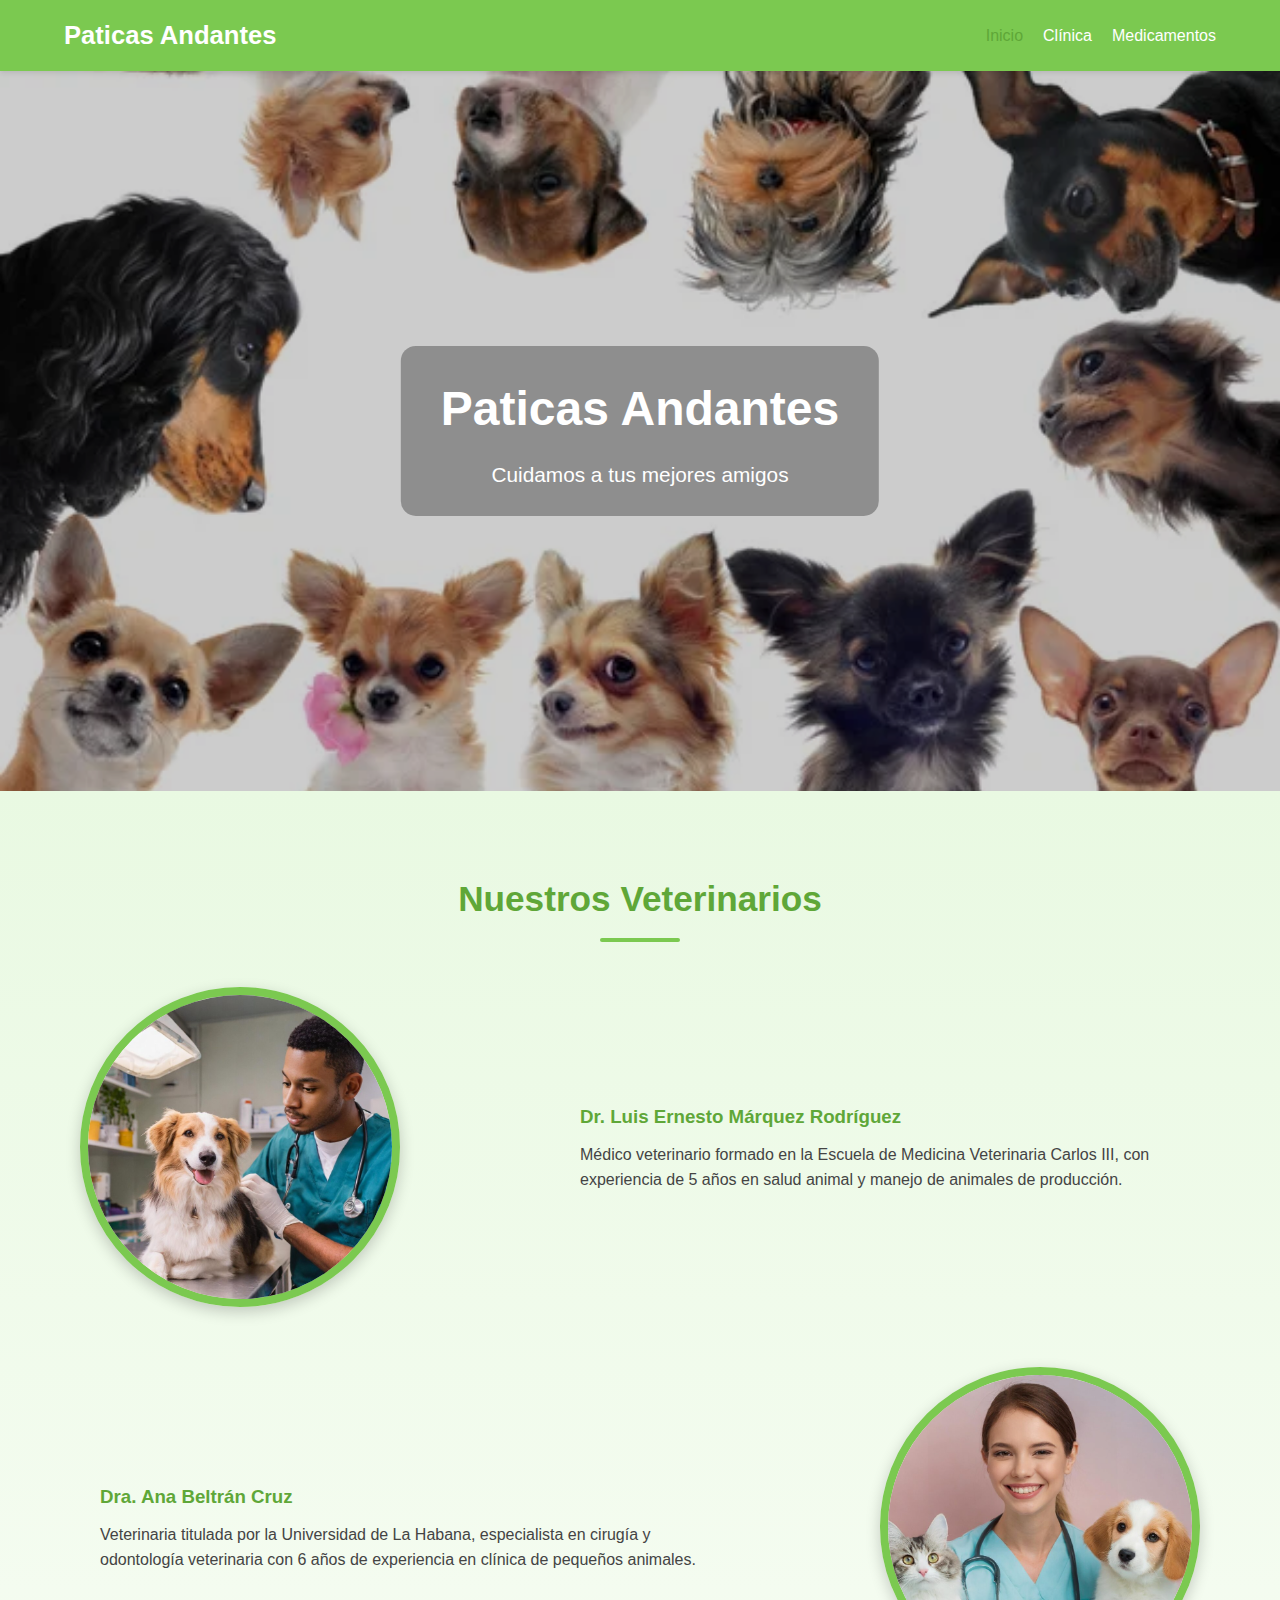
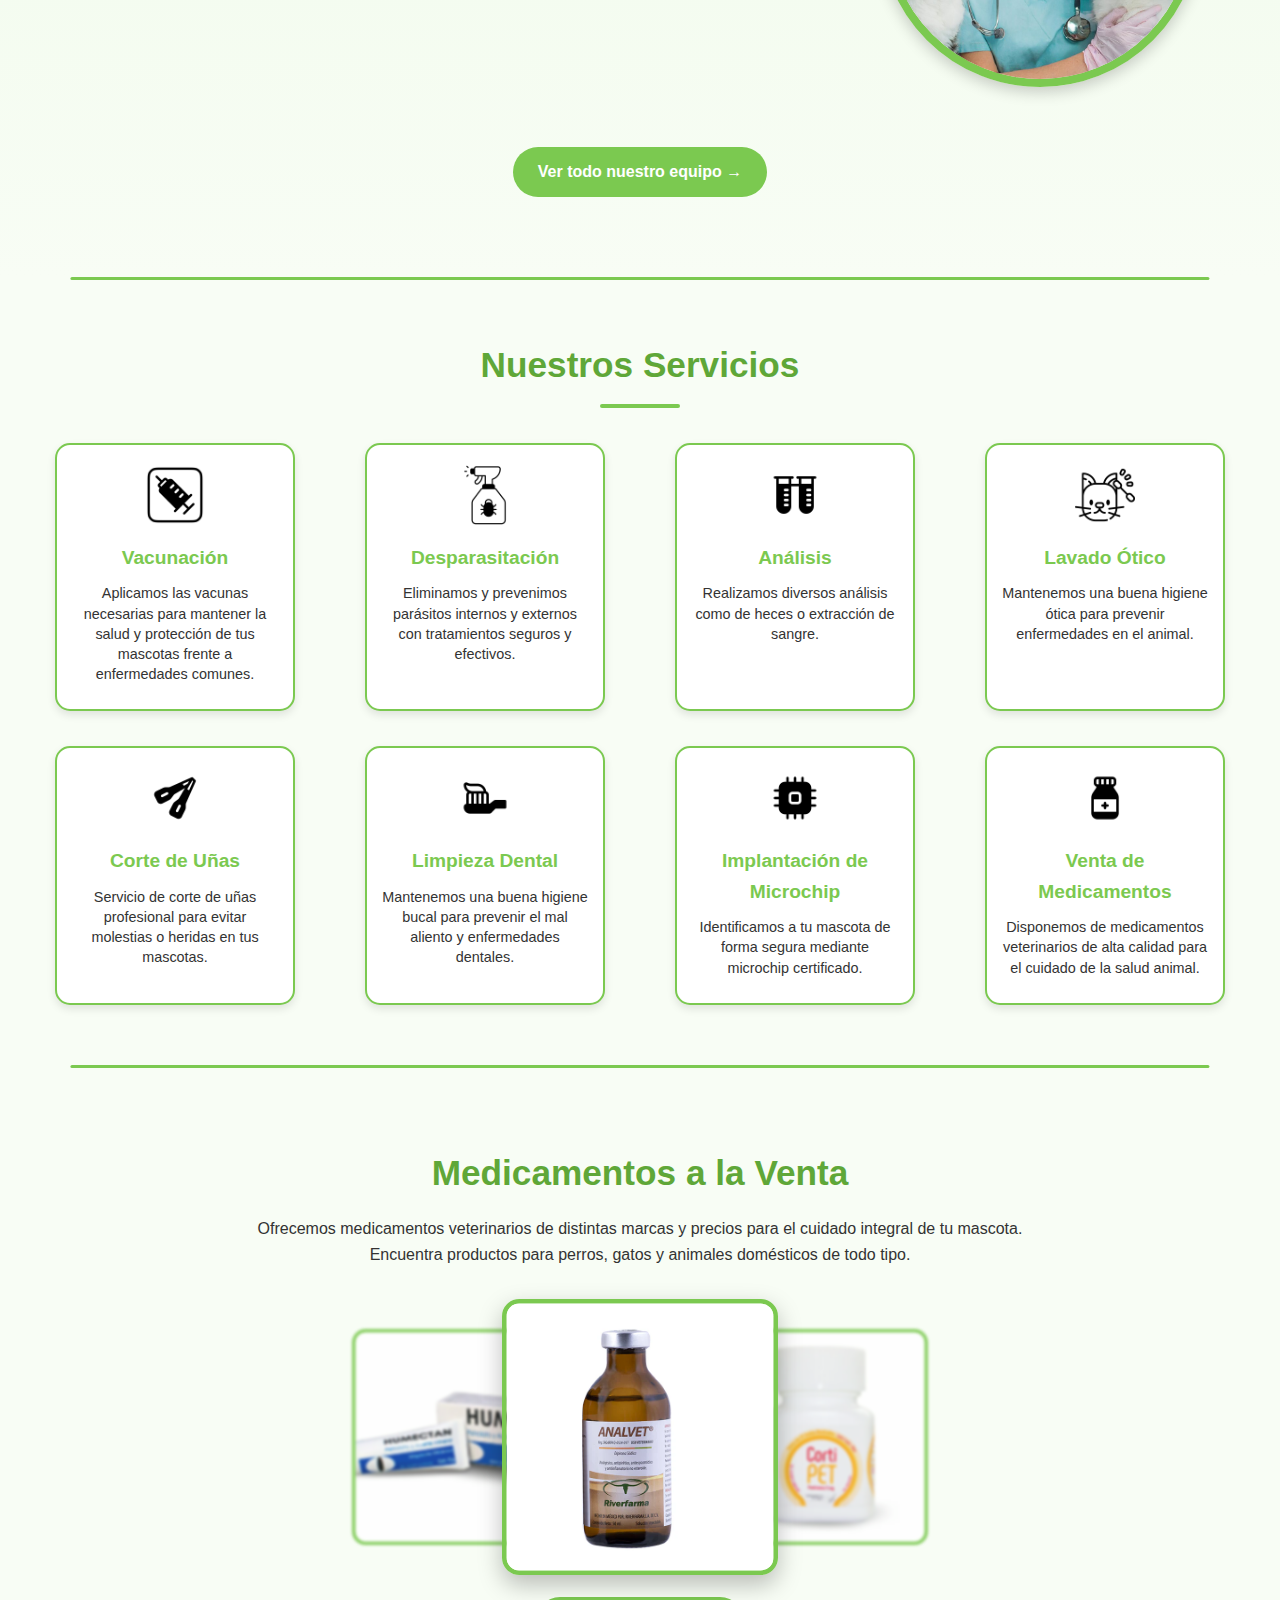
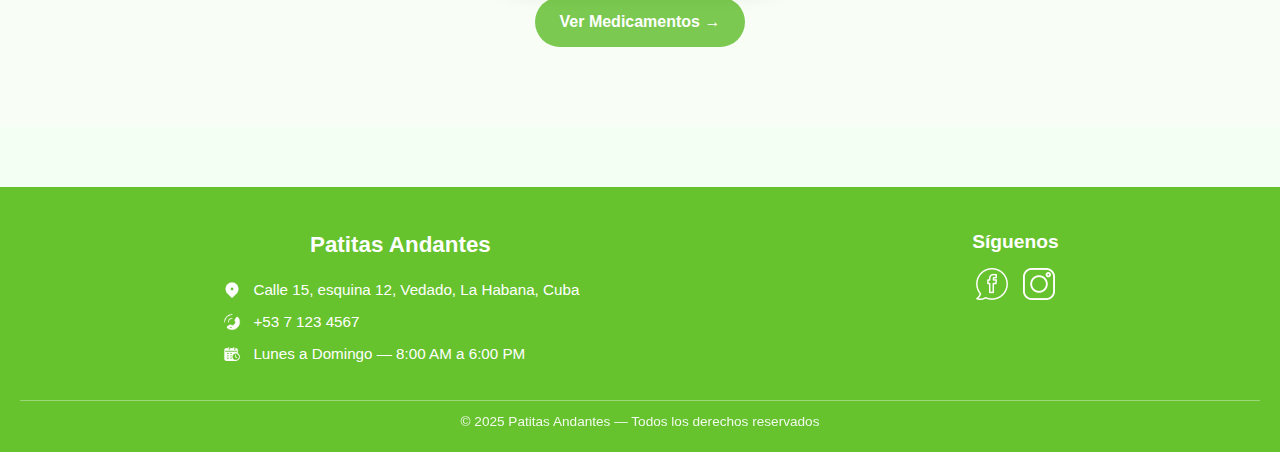
<file: html/index.html>
<!DOCTYPE html>
<html lang="es">
<head>
    <meta charset="UTF-8">
    <meta name="viewport" content="width=device-width, initial-scale=1.0">
    <title>Paticas Andantes</title>

    <!-- CSS -->
    <link rel="stylesheet" href="../css/style.css">
    <link rel="stylesheet" href="../css/navbar.css">
    <link rel="stylesheet" href="../css/hero.css">
    <link rel="stylesheet" href="../css/principal.css">

</head>
<body>
    <header>
        <!--  NAVBAR -->
        <nav class="navbar">
            <div class="navbar-container">
                <!-- nombre -->
                <div class="navbar-logo">Paticas Andantes</div>

                <!-- Botón hamburguesa para movil -->
                <div class="navbar-toggle" id="navbar-toggle">
                    ☰
                </div>

                <!-- Enlaces del menu -->
                <ul class="navbar-menu" id="navbar-menu">
                    <li><a href="index.html" class="active">Inicio</a></li>
                    <li><a href="veterinarios.html">Clínica</a></li>
                    <li><a href="medicamentos.html">Medicamentos</a></li>
                </ul>
            </div>
        </nav>
    </header>

    <main>
        <!-- HERO -->
        <section class="hero">
            <img src="../img/perritos.jpg" alt="Perritos felices" class="hero-img">
            <div class="hero-text">
                <h1>Paticas Andantes</h1>
                <p>Cuidamos a tus mejores amigos</p>
            </div>
        </section>

        <!-- SECCION VETERINARIOS -->
        <section class="veterinarios">
            <h2>Nuestros Veterinarios</h2>

            <!-- Vet 1 -->
            <div class="vet-card">
                <img src="../img/veterinarios/vet1.jpg" alt="Veterinario 1">
                <div class="vet-info">
                    <h3>Dr. Luis Ernesto Márquez Rodríguez</h3>
                    <p>Médico veterinario formado en la Escuela de Medicina Veterinaria Carlos III, con experiencia de 5 años en salud animal y manejo de animales de producción.</p>
                </div>
            </div>

            <!-- Vet 2 -->
            <div class="vet-card reverse">
                <img src="../img/veterinarios/vet2.jpg" alt="Veterinario 2">
                <div class="vet-info">
                    <h3>Dra. Ana Beltrán Cruz</h3>
                    <p>Veterinaria titulada por la Universidad de La Habana, especialista en cirugía y odontología veterinaria con 6 años de experiencia en clínica de pequeños animales.</p>
                </div>
            </div>

            
            <div class="ver-mas">
                <a href="veterinarios.html">Ver todo nuestro equipo →</a>
            </div>
        </section>

        <!-- SECCION SERVICIOS -->
        <section class="servicios">
            <h2>Nuestros Servicios</h2>

            <!-- Lista de servicios -->
            <div class="servicios-container">
                <div class="servicio-card">
                    <img src="../img/iconos/Vacunacion.png" alt="Vacunación" class="icono-servicio">
                    <h3>Vacunación</h3>
                    <p>Aplicamos las vacunas necesarias para mantener la salud y protección de tus mascotas frente a enfermedades comunes.</p>
                </div>
                <div class="servicio-card">
                    <img src="../img/iconos/Desparasitacion.png" alt="Desparasitacion" class="icono-servicio">
                    <h3>Desparasitación</h3>
                    <p>Eliminamos y prevenimos parásitos internos y externos con tratamientos seguros y efectivos.</p>
                </div>
                <div class="servicio-card">
                    <img src="../img/iconos/Analisis.png" alt="Analisis" class="icono-servicio">
                    <h3>Análisis</h3>
                    <p>Realizamos diversos análisis como de heces o extracción de sangre.</p>
                </div>
                <div class="servicio-card">
                    <img src="../img/iconos/Oido.png" alt="Limpieza de oido" class="icono-servicio">
                    <h3>Lavado Ótico</h3>
                    <p>Mantenemos una buena higiene ótica para prevenir enfermedades en el animal.</p>
                </div>
                <div class="servicio-card">
                    <img src="../img/iconos/Corte de unas.png" alt="Corte de unas" class="icono-servicio">
                    <h3>Corte de Uñas</h3>
                    <p>Servicio de corte de uñas profesional para evitar molestias o heridas en tus mascotas.</p>
                </div>
                <div class="servicio-card">
                    <img src="../img/iconos/Limpieza Dental.png" alt="Limpieza" class="icono-servicio">
                    <h3>Limpieza Dental</h3>
                    <p>Mantenemos una buena higiene bucal para prevenir el mal aliento y enfermedades dentales.</p>
                </div>
                <div class="servicio-card">
                    <img src="../img/iconos/Microchip.png" alt="Microchip" class="icono-servicio">
                    <h3>Implantación de Microchip</h3>
                    <p>Identificamos a tu mascota de forma segura mediante microchip certificado.</p>
                </div>
                <div class="servicio-card">
                    <img src="../img/iconos/Medicamentos.png" alt="Medicamentos" class="icono-servicio">
                    <h3>Venta de Medicamentos</h3>
                    <p>Disponemos de medicamentos veterinarios de alta calidad para el cuidado de la salud animal.</p>
                </div>
            </div>
        </section>    

            <!-- SECCION DE MEDICAMENTOS -->
        <section class="medicamentos">
            <h2>Medicamentos a la Venta</h2>
            <p>
                Ofrecemos medicamentos veterinarios de distintas marcas y precios para el cuidado integral de tu mascota. 
                Encuentra productos para perros, gatos y animales domésticos de todo tipo.
            </p>

            <!--  Carrusel -->
            <div class="carrusel-3d">
                <img src="../img/medicamentos/Analgesico/Analgesico 1.png" alt="Medicamento 1" class="active">
                <img src="../img/medicamentos/Antinflamatorio/Antinflamatorio.png" alt="Medicamento 2">
                <img src="../img/medicamentos/Antiparasitario/Antiparasitario.png" alt="Medicamento 3">
                <img src="../img/medicamentos/Shampoo/Shampoo.png" alt="Medicamento 4">
                <img src="../img/medicamentos/ComplementoA/Complemento Alimenticio Miel.jpg" alt="Medicamento 5">
                <img src="../img/medicamentos/Antibiotico/Antibiotico4.png" alt="Medicamento 6">
                <img src="../img/medicamentos/Oftalmico/Oftalmico.png" alt="Medicamento 7">
                <img src="../img/medicamentos/Oftalmico/Oftalmico6.png" alt="Medicamento 8">
            </div>

            <!-- Boton -->
            <div class="boton-medicamentos">
                <a href="medicamentos.html" class="btn-ver-medicamentos">Ver Medicamentos →</a>
            </div>
        </section>
    </main>

        <!-- FOOTER -->
    <footer class="footer">
        <div class="footer-container">

            <!-- INFO de contacto -->
            <div class="footer-info">
                <h3>Patitas Andantes</h3>

                <!--  Iconos con info -->
                <div class="footer-item">
                    <img src="../img/iconos/ubicacion.png" alt="Ubicación" class="footer-icon">
                    <p>Calle 15, esquina 12, Vedado, La Habana, Cuba</p>
                </div>

                <div class="footer-item">
                    <img src="../img/iconos/telefono.png" alt="Teléfono" class="footer-icon">
                    <p>+53 7 123 4567</p>
                </div>

                <div class="footer-item">
                    <img src="../img/iconos/horario.png" alt="Horario" class="footer-icon">
                    <p>Lunes a Domingo — 8:00 AM a 6:00 PM</p>
                </div>
            </div>

            <!--  redes sociales -->
            <div class="footer-social">
                <h4>Síguenos</h4>
                <div class="social-icons">
                    <a href="https://www.instagram.com/_switchxx_?igsh=Y2M5MXF0ZGtlZW90" aria-label="Facebook">
                        <img src="../img/iconos/facebook.png" alt="Facebook">
                    </a>
                    <a href="https://www.instagram.com/mazzebeats?igsh=ZHdtYXVsbmxkbjg4" aria-label="Instagram">
                        <img src="../img/iconos/instagram.png" alt="Instagram">
                    </a>
                </div>
            </div>
        </div>

        <div class="footer-copy">
            <p>© 2025 Patitas Andantes — Todos los derechos reservados </p>
        </div>
    </footer>

    <!--  Scripts-->
    <script src="../js/navbar.js"></script>
    <script src="../js/carrusel.js"></script>
</body>
</html>
</file>
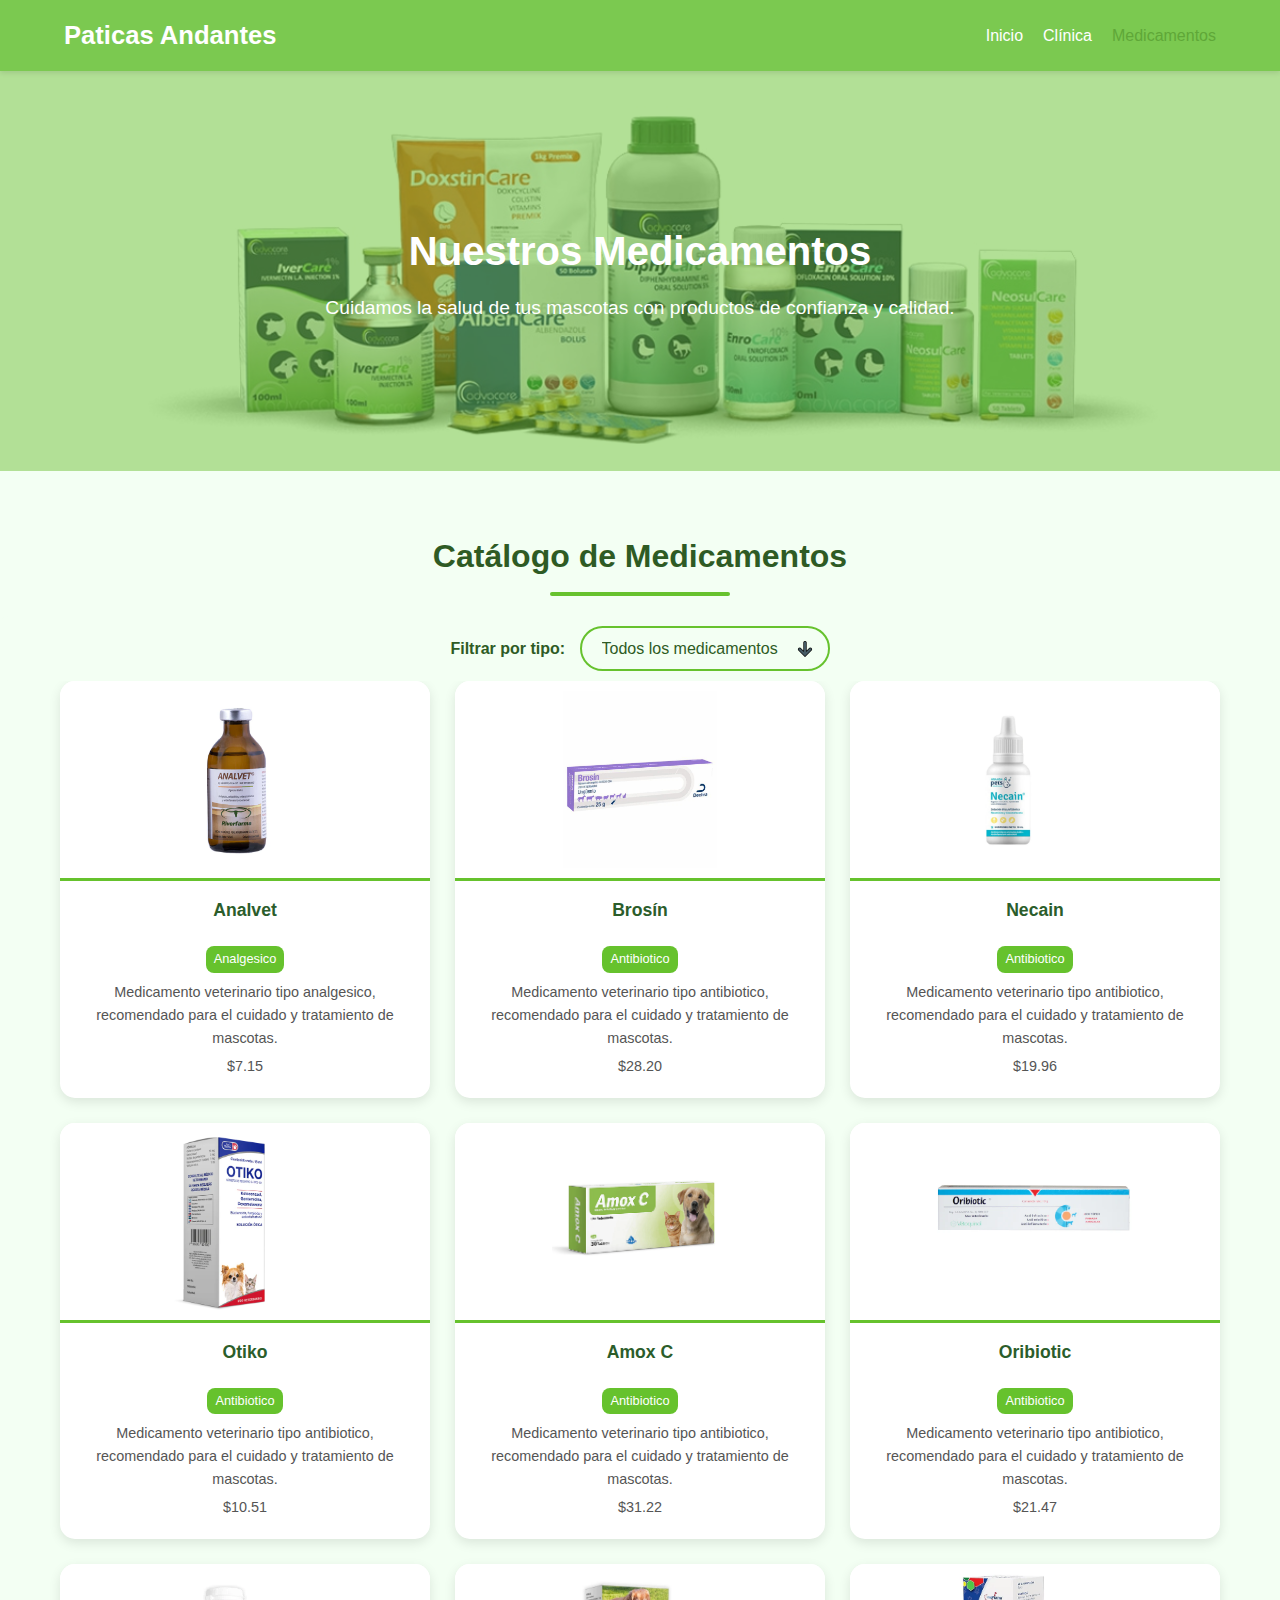
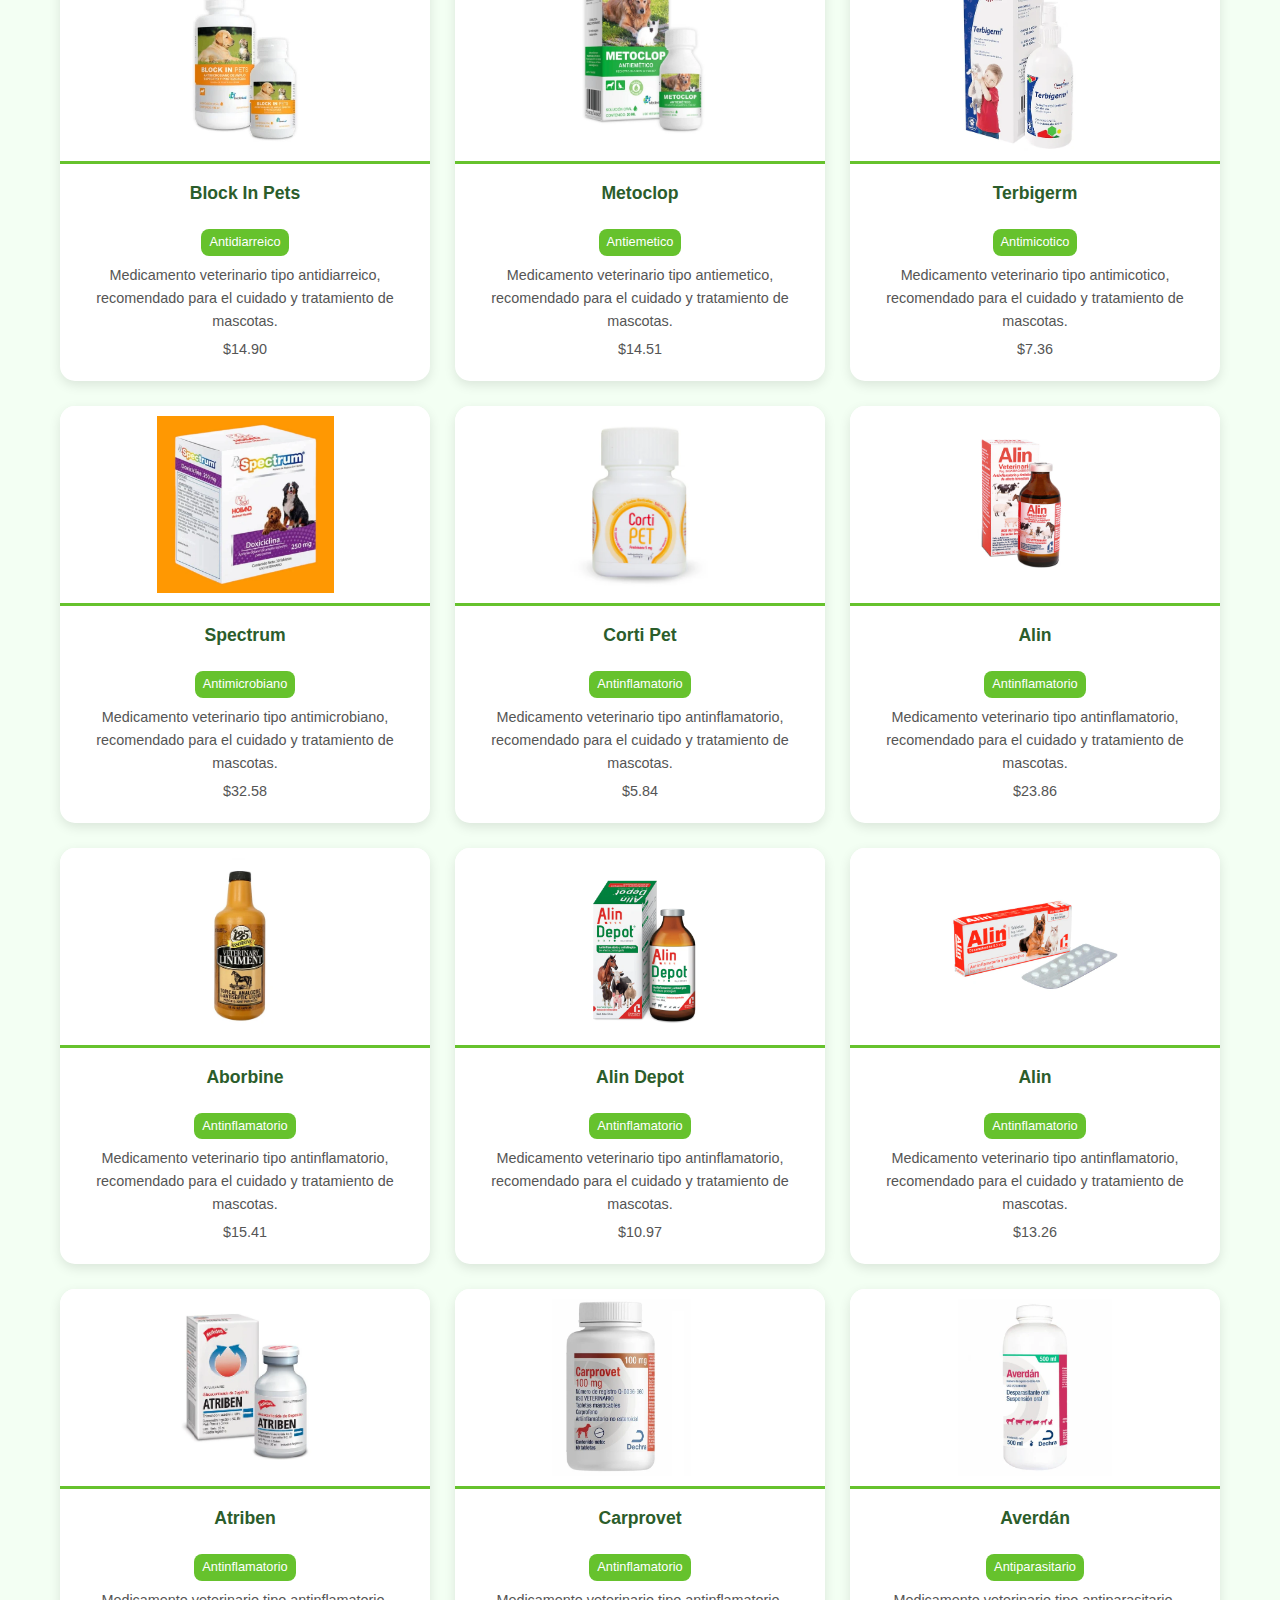
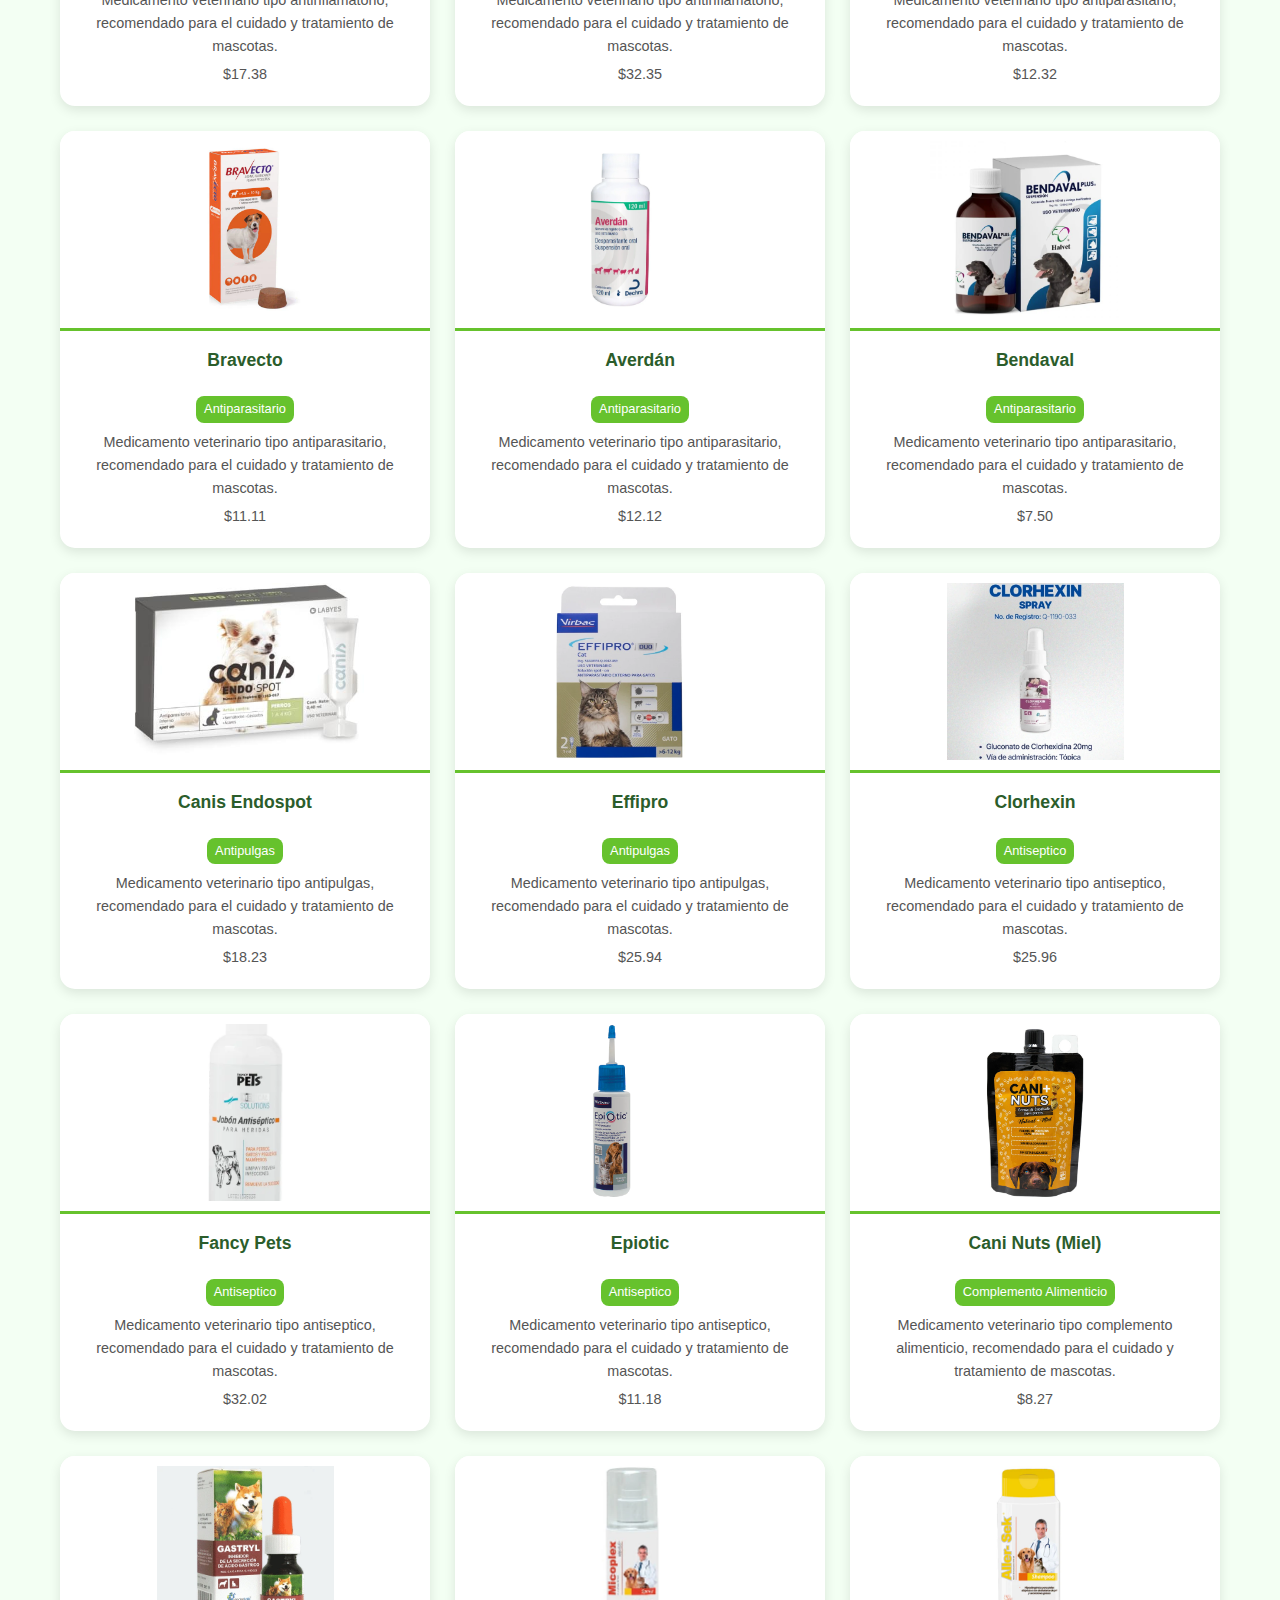
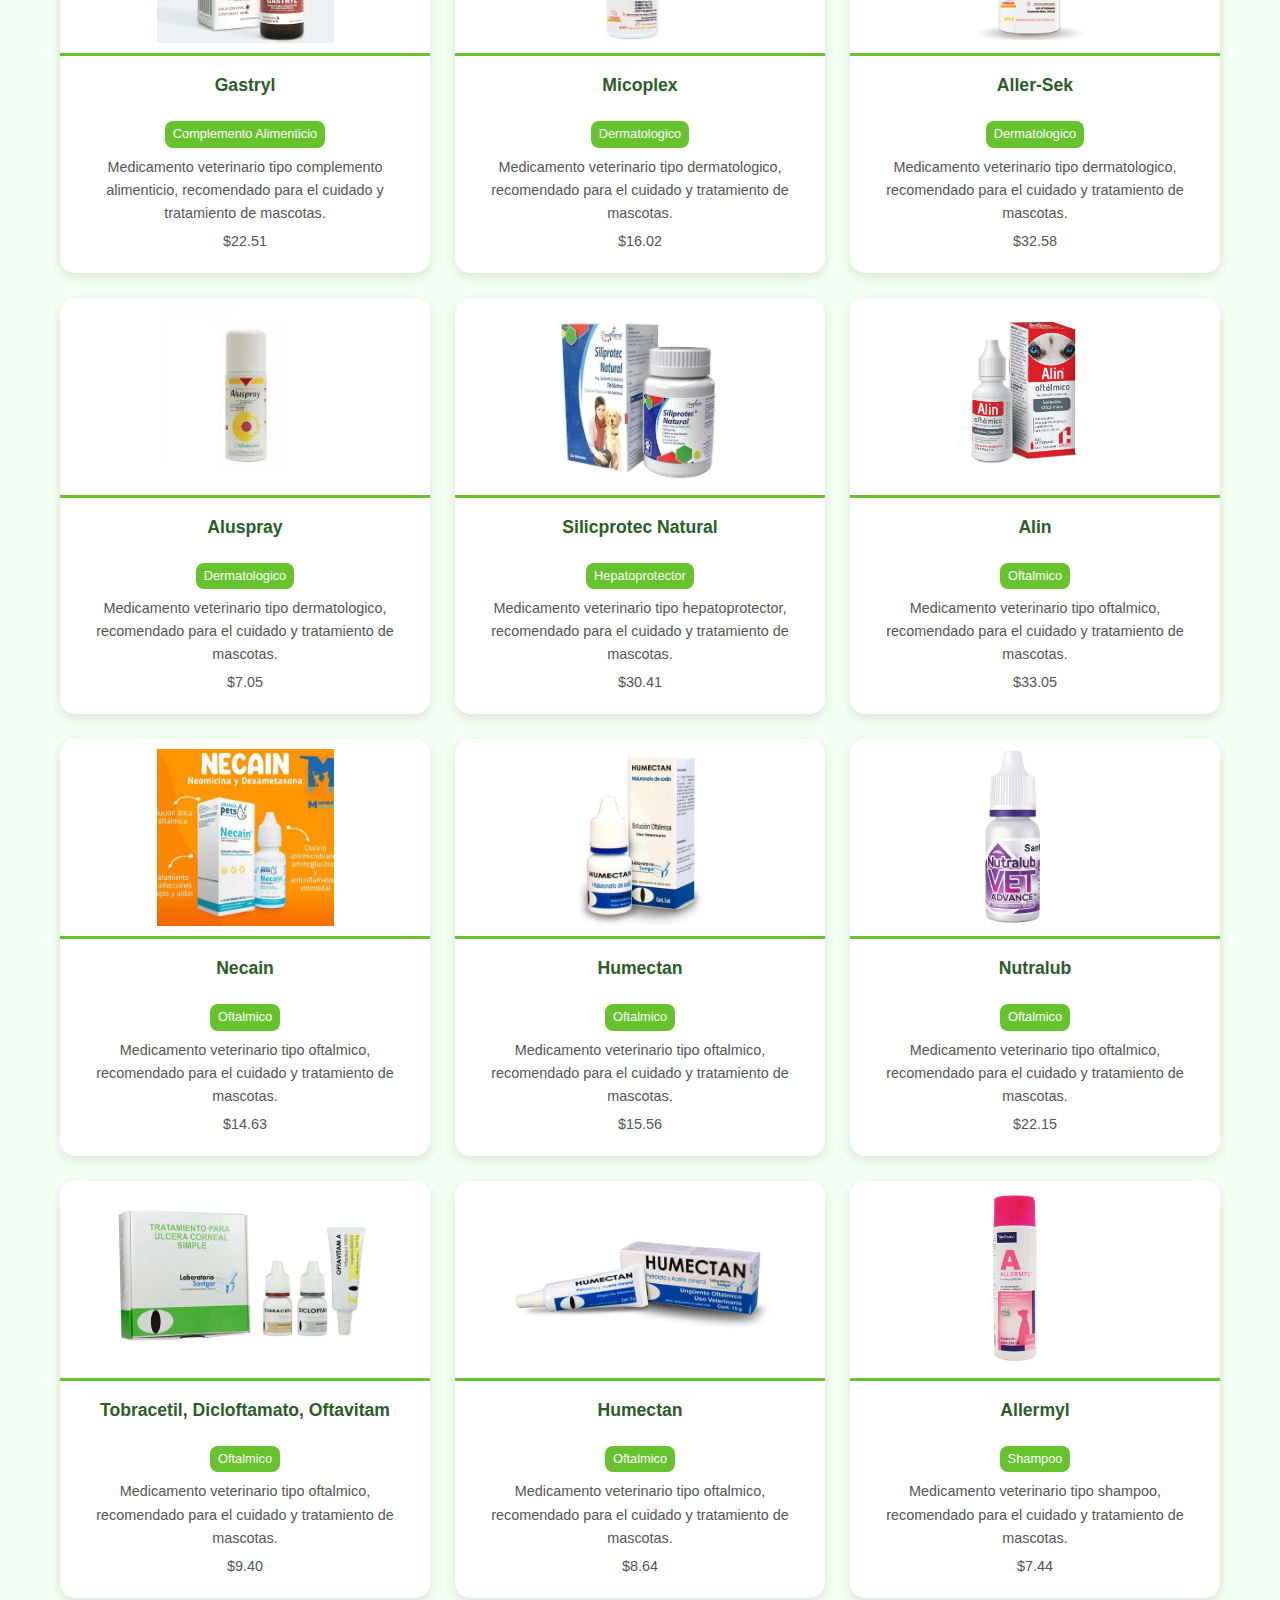
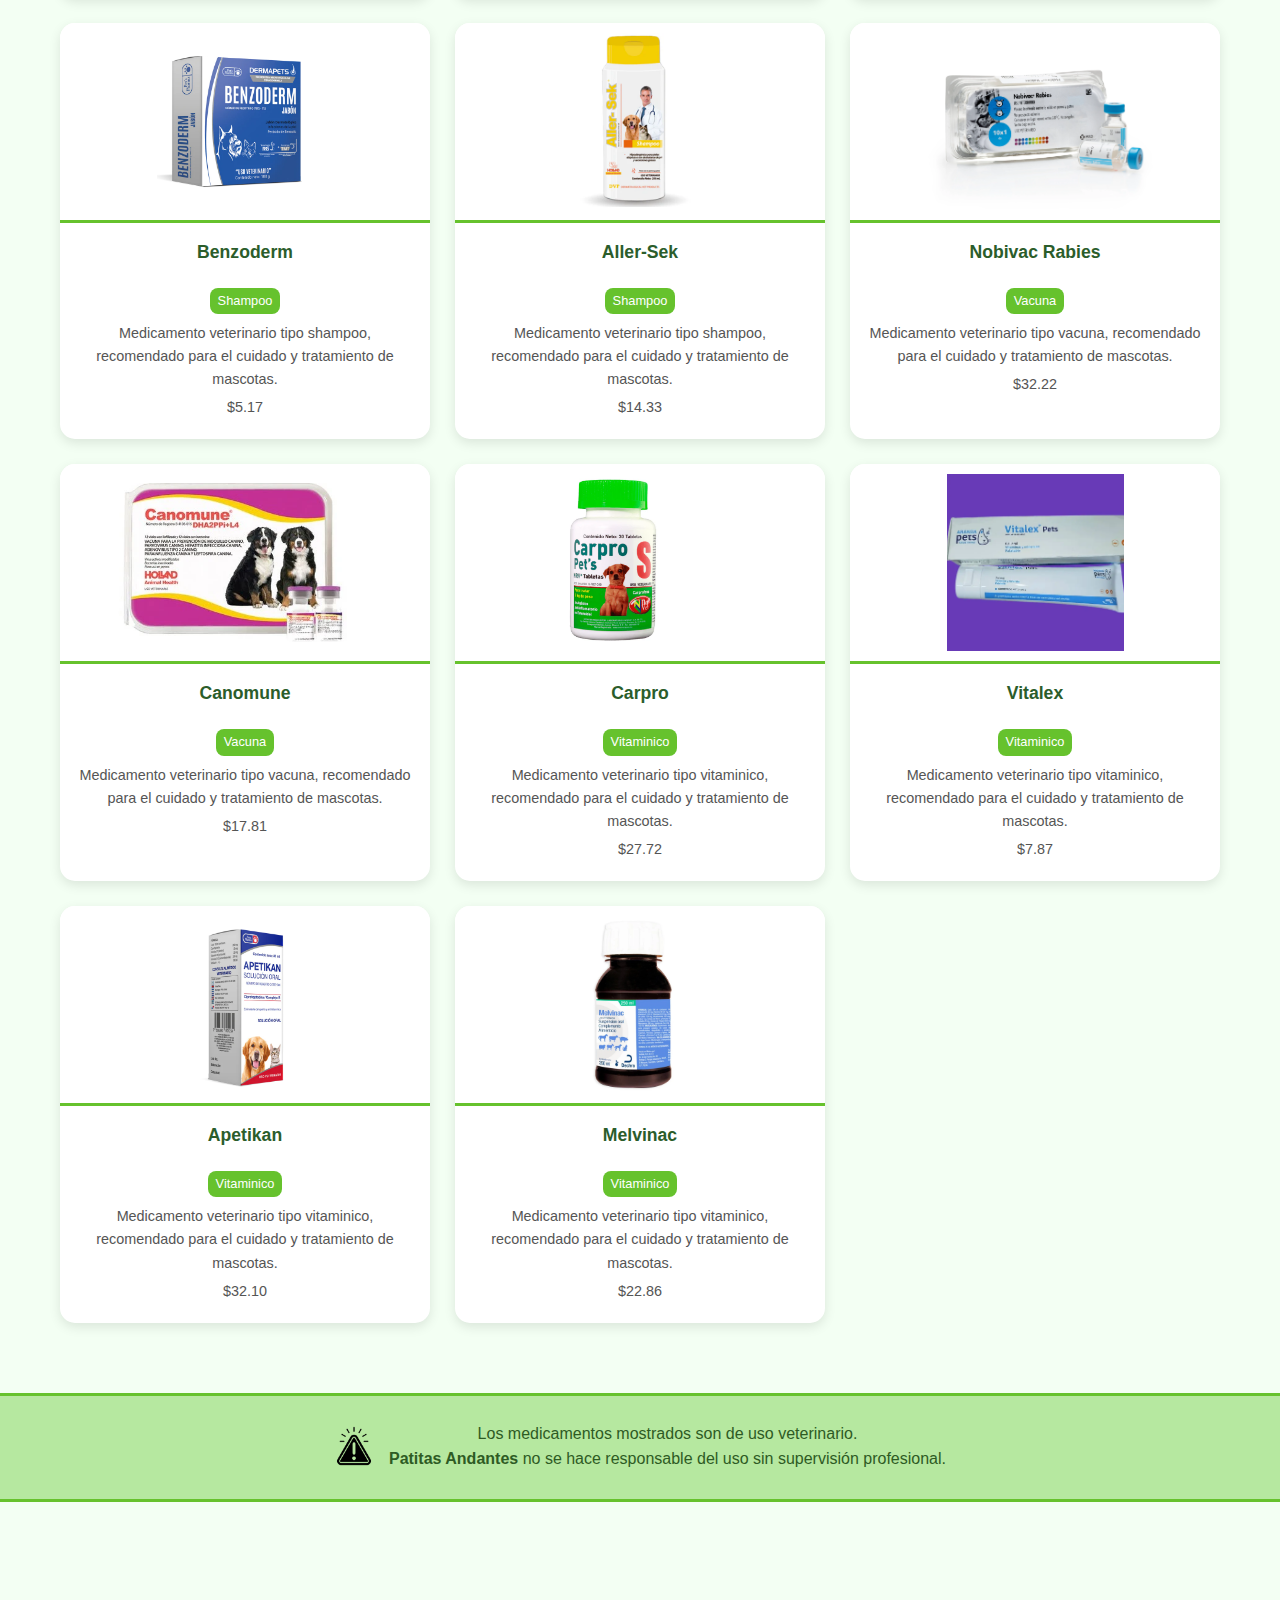
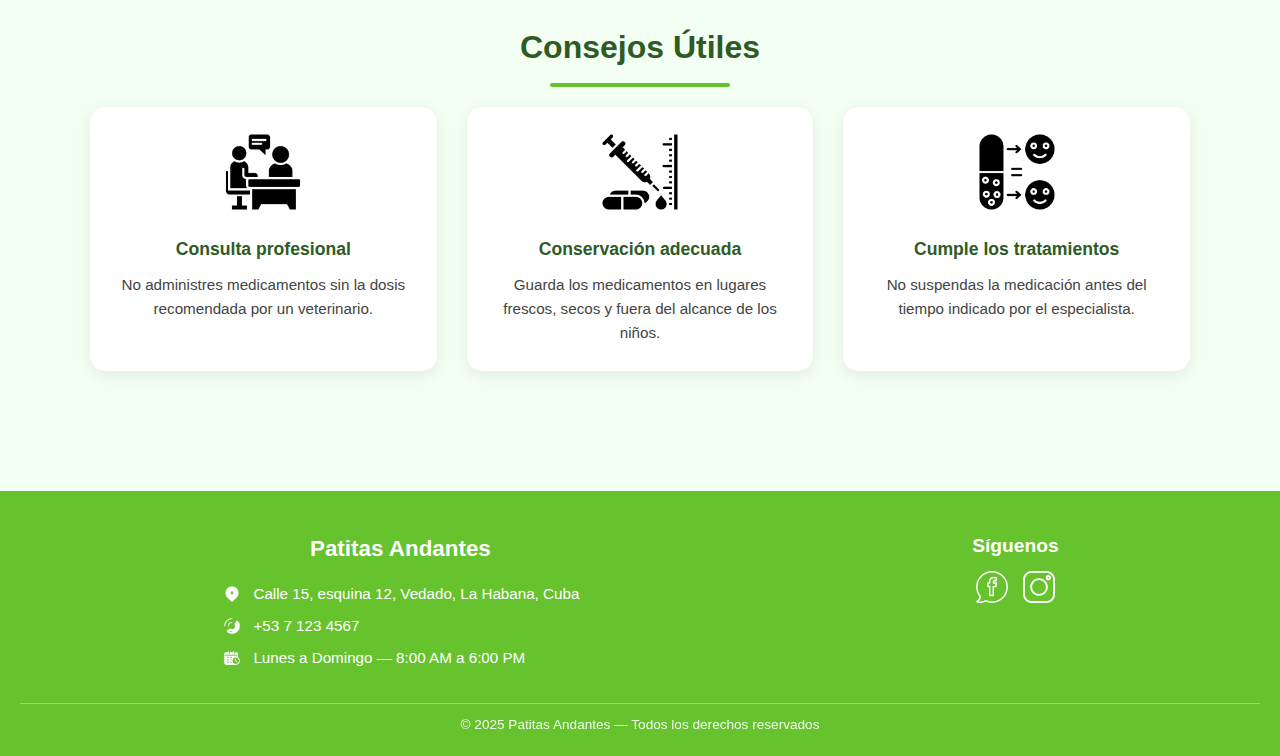
<file: html/medicamentos.html>
<!DOCTYPE html>
<html lang="es">
<head>
  <meta charset="UTF-8">
    <meta name="viewport" content="width=device-width, initial-scale=1.0">
    <title>Paticas Andantes | Medicamentos</title>

    <!-- CSS -->
    <link rel="stylesheet" href="../css/style.css">
    <link rel="stylesheet" href="../css/navbar.css">
    <link rel="stylesheet" href="../css/medicamentos.css">

</head>
<body>
    <header>
        <!--  NAVBAR -->
        <nav class="navbar">
            <div class="navbar-container">
                <!-- nombre -->
                <div class="navbar-logo">Paticas Andantes</div>

                <!-- Botón hamburguesa para movil -->
                <div class="navbar-toggle" id="navbar-toggle">
                    ☰
                </div>

                <!-- Enlaces del menu -->
                <ul class="navbar-menu" id="navbar-menu">
                    <li><a href="index.html">Inicio</a></li>
                    <li><a href="veterinarios.html">Clínica</a></li>
                    <li><a href="medicamentos.html" class="active">Medicamentos</a></li>
                </ul>
            </div>
        </nav>
    </header>

    <main>
        <!--  ENCABEZADO PRINCIPAL HERO  -->
        <section class="hero-medicamentos">
            <img src="../img/medicamentos/medicamentos.jpg" alt="Medicamentos veterinarios" class="hero-img">
            <div class="hero-overlay">
                <h1>Nuestros Medicamentos</h1>
                <p>Cuidamos la salud de tus mascotas con productos de confianza y calidad.</p>
            </div>
        </section>

        <!--  SECCION TITULO CATALOGO -->
        <section class="catalogo-section">
            <h2 class="seccion-titulo">Catálogo de Medicamentos</h2>
        </section>

        <!-- MENU DESPLEGABLE DE FILTROS -->
        <section class="filtros">
            <label for="filtro-tipo">Filtrar por tipo:</label>
            <select id="filtro-tipo">  <!--sin tildes para no confundir-->
                <option value="Todos">Todos los medicamentos</option>
                <option value="Analgesico">Analgésico</option>
                <option value="Antibiotico">Antibiótico</option>
                <option value="Antidiarreico">Antidiarreico</option>
                <option value="Antiemetico">Antiemético</option>
                <option value="Antimicotico">Antimicótico</option>
                <option value="Antimicrobiano">Antimicrobiano</option>
                <option value="Antiinflamatorio">Antiinflamatorio</option>
                <option value="Antiparasitario">Antiparasitario</option>
                <option value="Antipulgas">Antipulgas</option>
                <option value="Antiseptico">Antiséptico</option>
                <option value="Complemento Alimenticio">Complemento Alimenticio</option>
                <option value="Dermatologico">Dermatológico</option>
                <option value="Hepatoprotector">Hepatoprotector</option>
                <option value="Oftalmico">Oftálmico</option>
                <option value="Shampoo">Shampoo</option>
                <option value="Vacuna">Vacuna</option>
                <option value="Vitaminico">Vitamínico</option>
            </select>
        </section>

        <!-- CATALOGO DE MEDICAMENTOS -->
        <section class="productos" id="productos-container">
            <!-- JS IMPORTA LOS MEDICAMENTOS -->
        </section>

        <!-- AVISO DE RESPONSABILIDAD -->
        <section class="aviso-responsabilidad">
            <div class="aviso-contenido">
                <img src="../img/iconos/alerta.png" alt="Advertencia" class="icono-aviso">
                <p>
                    Los medicamentos mostrados son de uso veterinario.<br>
                    <strong>Patitas Andantes</strong> no se hace responsable del uso sin supervisión profesional.
                </p>
            </div>
        </section>

        <!--  SECCION DE CONSEJOS -->
        <section class="consejos">
            <h2 class="seccion-titulo">Consejos Útiles</h2>

            <div class="consejos-grid">
                <div class="consejo">
                    <img src="../img/iconos/consulta.png" alt="Consulta profesional">
                    <h3>Consulta profesional</h3>
                    <p>No administres medicamentos sin la dosis recomendada por un veterinario.</p>
                </div>

                <div class="consejo">
                    <img src="../img/iconos/conservacion.png" alt="Conservación adecuada">
                    <h3>Conservación adecuada</h3>
                    <p>Guarda los medicamentos en lugares frescos, secos y fuera del alcance de los niños.</p>
                </div>

                <div class="consejo">
                    <img src="../img/iconos/tratamiento.png" alt="Cumple los tratamientos">
                    <h3>Cumple los tratamientos</h3>
                    <p>No suspendas la medicación antes del tiempo indicado por el especialista.</p>
                </div>
            </div>
        </section>
    </main>
  
    
    <!-- FOOTER -->
    <footer class="footer">
        <div class="footer-container">
            <!-- INFO de contacto -->
            <div class="footer-info">
                <h3>Patitas Andantes</h3>

                <div class="footer-item">
                    <img src="../img/iconos/ubicacion.png" alt="Ubicación" class="footer-icon">
                    <p>Calle 15, esquina 12, Vedado, La Habana, Cuba</p>
                </div>

                <div class="footer-item">
                    <img src="../img/iconos/telefono.png" alt="Teléfono" class="footer-icon">
                    <p>+53 7 123 4567</p>
                </div>

                <div class="footer-item">
                    <img src="../img/iconos/horario.png" alt="Horario" class="footer-icon">
                    <p>Lunes a Domingo — 8:00 AM a 6:00 PM</p>
                </div>
            </div>

            <!--  Redes sociales -->
            <div class="footer-social">
                <h4>Síguenos</h4>
                <div class="social-icons">
                    <a href="https://www.instagram.com/_switchxx_?igsh=Y2M5MXF0ZGtlZW90" aria-label="Facebook">
                        <img src="../img/iconos/facebook.png" alt="Facebook">
                    </a>
                    <a href="https://www.instagram.com/mazzebeats?igsh=ZHdtYXVsbmxkbjg4" aria-label="Instagram">
                        <img src="../img/iconos/instagram.png" alt="Instagram">
                    </a>
                </div>
            </div>
        </div>

        <div class="footer-copy">
            <p>© 2025 Patitas Andantes — Todos los derechos reservados </p>
        </div>
    </footer>

    <script src="../js/navbar.js"></script>
    <script src="../js/medicamentos.js"></script>
    <script src="../js/catalogo.js"></script>

</body>
</html>
</file>
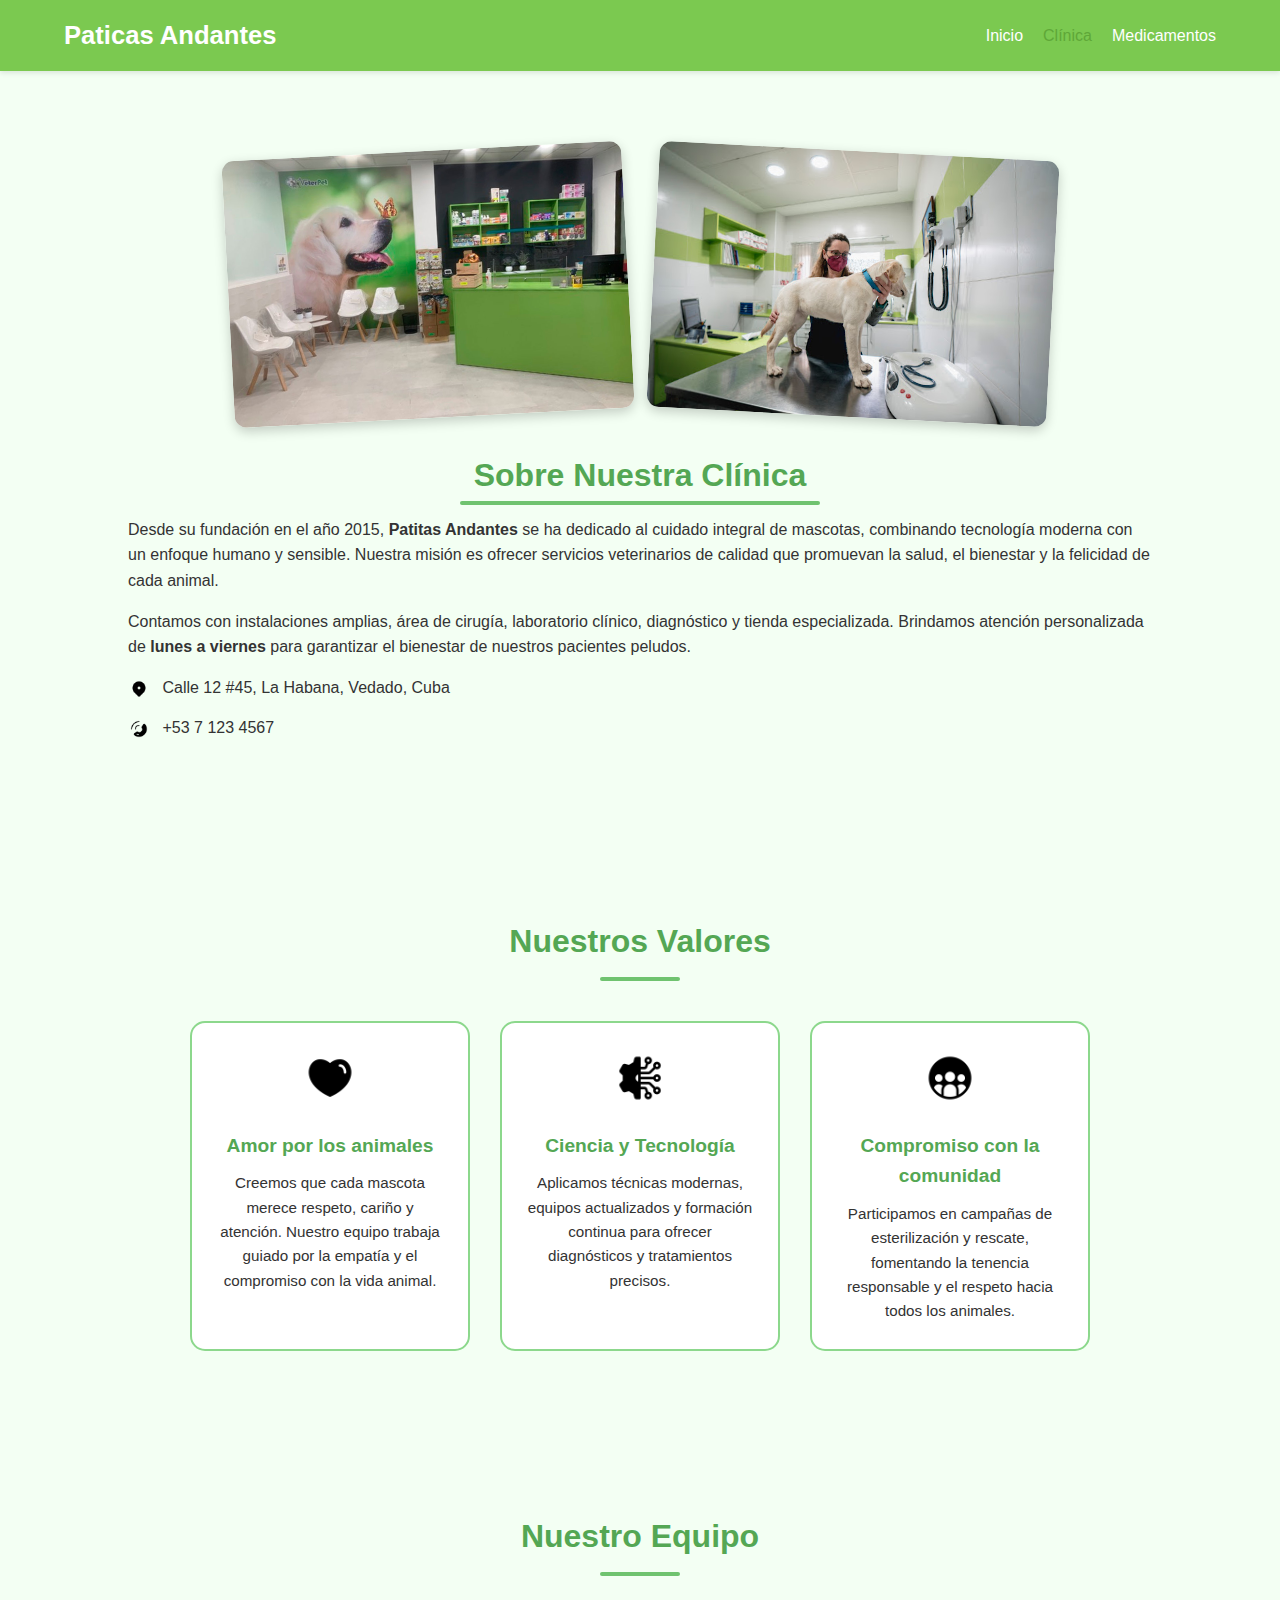
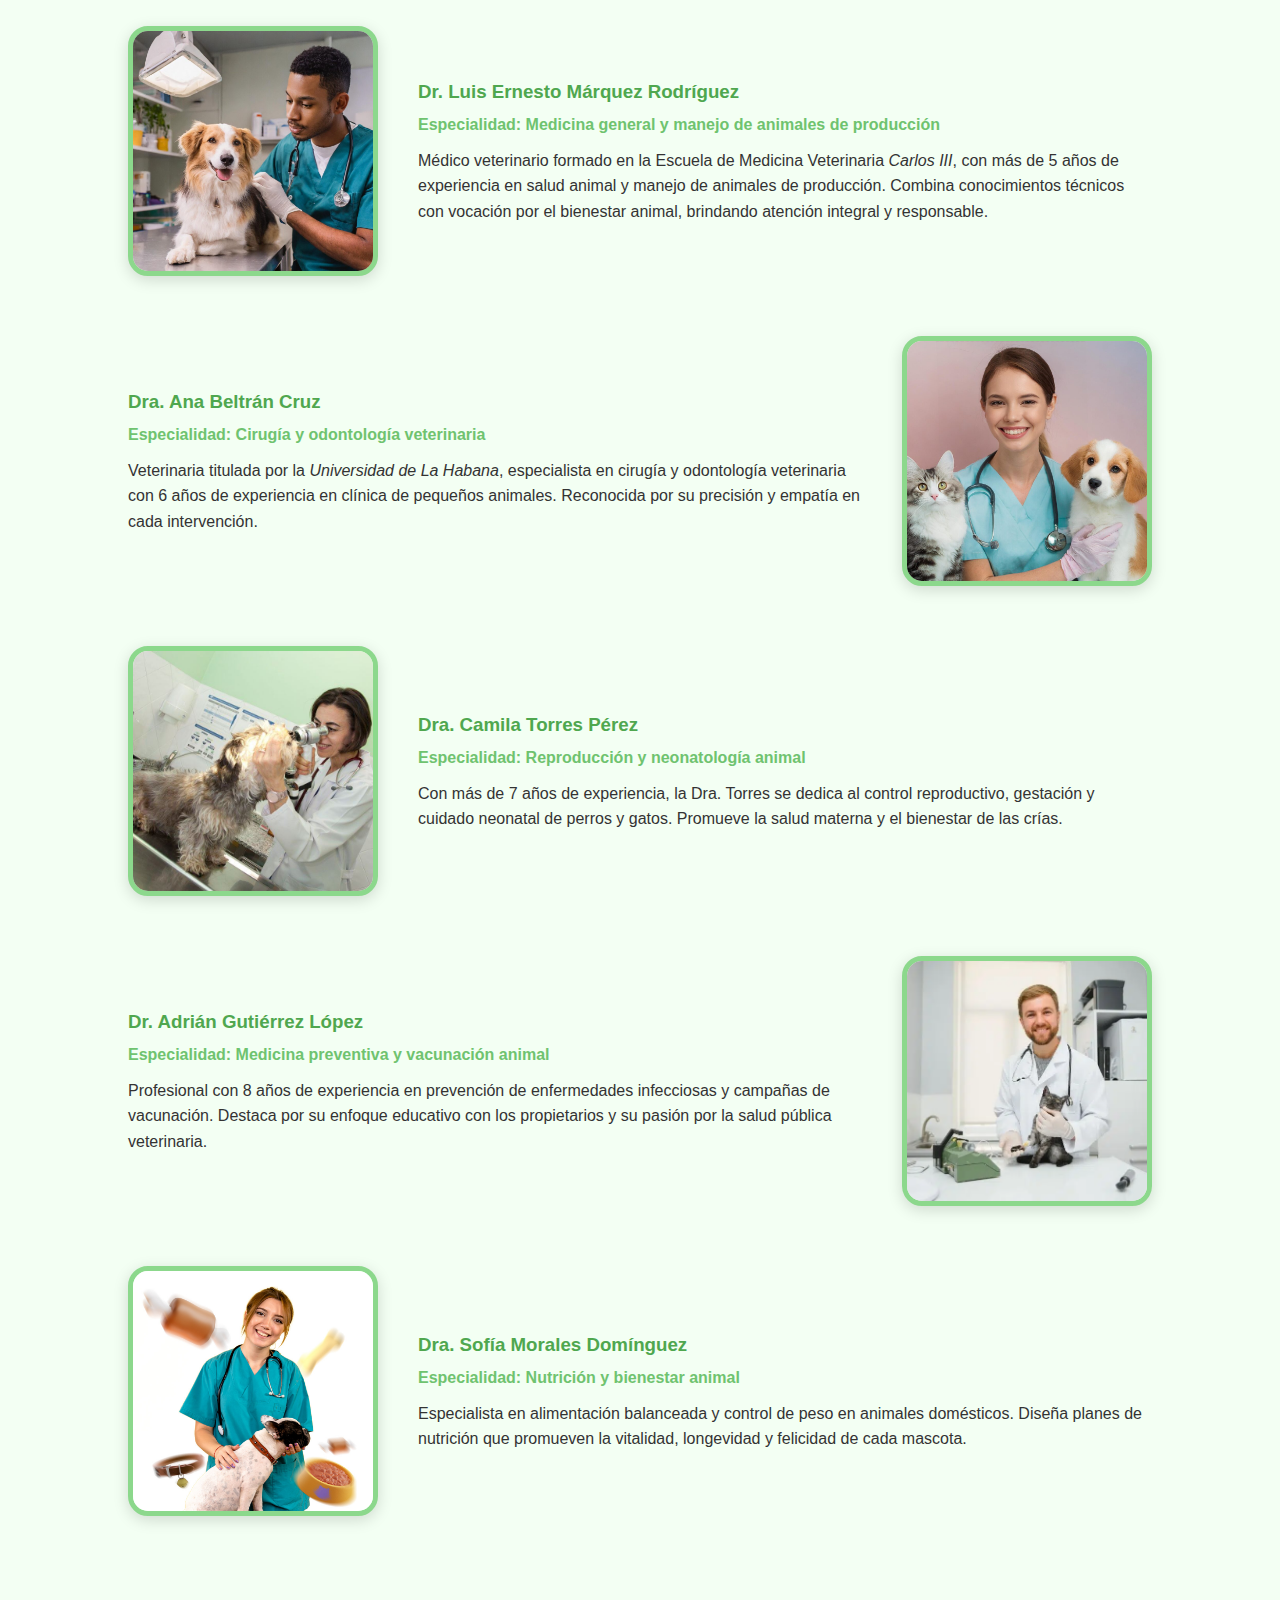
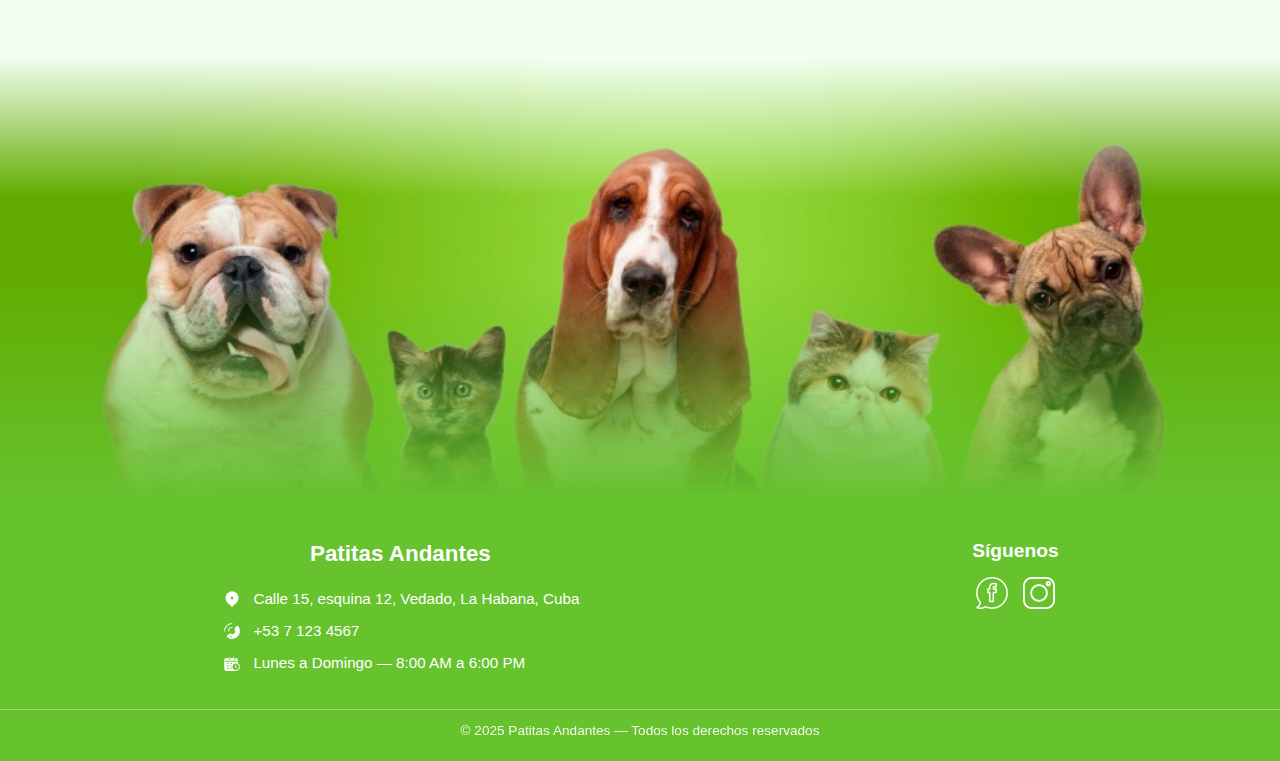
<file: html/veterinarios.html>
<!DOCTYPE html>
<html lang="es">
<head>
    <meta charset="UTF-8">
    <meta name="viewport" content="width=device-width, initial-scale=1.0">
    <title>Paticas Andantes | Medicamentos</title>

    <!-- css -->
    <link rel="stylesheet" href="../css/style.css">
    <link rel="stylesheet" href="../css/navbar.css">
    <link rel="stylesheet" href="../css/veterinarios.css">
</head>

<body>
    <header>
        <!--  NAVBAR -->
        <nav class="navbar">
            <div class="navbar-container">
                <!-- nombre -->
                <div class="navbar-logo">Paticas Andantes</div>

                <!-- Botón hamburguesa para movil -->
                <div class="navbar-toggle" id="navbar-toggle">
                    ☰
                </div>

                <!-- Enlaces del menu -->
                <ul class="navbar-menu" id="navbar-menu">
                    <li><a href="index.html">Inicio</a></li>
                    <li><a href="veterinarios.html" class="active">Clínica</a></li>
                    <li><a href="medicamentos.html">Medicamentos</a></li>
                </ul>
            </div>
        </nav>
    </header>

    <main>     
        <!-- INFO  -->
        <!-- SECCION SOBRE LA CLINICA -->
        <section class="clinica">
            <div class="clinica-contenedor">
            <div class="clinica-imagen">
                <img src="../img/clinica.jpg" alt="Clínica Veterinaria Patitas Andantes">
                <img src="../img/clinica2.jpeg" alt="Instalaciones de la clínica">
            </div>
            <div class="clinica-texto">
                <h2>Sobre Nuestra Clínica</h2>
                <p>Desde su fundación en el año 2015, <strong>Patitas Andantes</strong> se ha dedicado al cuidado integral de mascotas, combinando tecnología moderna con un enfoque humano y sensible. Nuestra misión es ofrecer servicios veterinarios de calidad que promuevan la salud, el bienestar y la felicidad de cada animal.</p>
                <p>Contamos con instalaciones amplias, área de cirugía, laboratorio clínico, diagnóstico y tienda especializada. Brindamos atención personalizada de <strong>lunes a viernes</strong> para garantizar el bienestar de nuestros pacientes peludos.</p>
                <p><img src="../img/iconos/ubicacion.png" class="icono" alt=""> Calle 12 #45, La Habana, Vedado, Cuba</p>
                <p><img src="../img/iconos/telefono.png" class="icono" alt=""> +53 7 123 4567</p>
            </div> 
            </div>
        </section>

        <!-- SECCION DE NUESTROS VALORES -->
        <section class="valores">
            <h2>Nuestros Valores</h2>
            <div class="valores-linea"></div>

            <div class="valores-container">
                <div class="valor-card">
                    <img src="../img/iconos/amor.png" alt="Amor por los animales">
                    <h3>Amor por los animales</h3>
                    <p>Creemos que cada mascota merece respeto, cariño y atención. Nuestro equipo trabaja guiado por la empatía y el compromiso con la vida animal.</p>
                </div>

                <div class="valor-card">
                    <img src="../img/iconos/ciencia.png" alt="Ciencia y tecnología">
                    <h3>Ciencia y Tecnología</h3>
                    <p>Aplicamos técnicas modernas, equipos actualizados y formación continua para ofrecer diagnósticos y tratamientos precisos.</p>
                </div>

                <div class="valor-card">
                    <img src="../img/iconos/comunidad.png" alt="Compromiso con la comunidad">
                    <h3>Compromiso con la comunidad</h3>
                    <p>Participamos en campañas de esterilización y rescate, fomentando la tenencia responsable y el respeto hacia todos los animales.</p>
                </div>
            </div>
        </section>

        <!-- SECCIoN DE NUESTRO EQUIPO -->
        <section class="veterinarios">
            <h2>Nuestro Equipo</h2>
            <div class="linea-verde"></div>

            <!-- VET 1 -->
            <div class="veterinario">
                <img src="../img/veterinarios/vet1.jpg" alt="Dr. Luis Ernesto Márquez Rodríguez">
                <div class="info">
                    <h3>Dr. Luis Ernesto Márquez Rodríguez</h3>
                    <p class="especialidad">Especialidad: Medicina general y manejo de animales de producción</p>
                    <p>Médico veterinario formado en la Escuela de Medicina Veterinaria <em>Carlos III</em>, con más de 5 años de experiencia en salud animal y manejo de animales de producción. Combina conocimientos técnicos con vocación por el bienestar animal, brindando atención integral y responsable.</p>
                </div>
            </div>

            <!-- VET 2 -->
            <div class="veterinario invertido">
                <img src="../img/veterinarios/vet2.jpg" alt="Dra. Ana Beltrán Cruz">
                <div class="info">
                    <h3>Dra. Ana Beltrán Cruz</h3>
                    <p class="especialidad">Especialidad: Cirugía y odontología veterinaria</p>
                    <p>Veterinaria titulada por la <em>Universidad de La Habana</em>, especialista en cirugía y odontología veterinaria con 6 años de experiencia en clínica de pequeños animales. Reconocida por su precisión y empatía en cada intervención.</p>
                </div>
            </div>

            <!-- VET 3 -->
            <div class="veterinario">
                <img src="../img/veterinarios/vet3.png" alt="Dra. Camila Torres Pérez">
                <div class="info">
                    <h3>Dra. Camila Torres Pérez</h3>
                    <p class="especialidad">Especialidad: Reproducción y neonatología animal</p>
                    <p>Con más de 7 años de experiencia, la Dra. Torres se dedica al control reproductivo, gestación y cuidado neonatal de perros y gatos. Promueve la salud materna y el bienestar de las crías.</p>
                </div>
            </div>

            <!-- VET 4 -->
            <div class="veterinario invertido">
                <img src="../img/veterinarios/vet5.png" alt="Dr. Adrián Gutiérrez López">
                <div class="info">
                    <h3>Dr. Adrián Gutiérrez López</h3>
                    <p class="especialidad">Especialidad: Medicina preventiva y vacunación animal</p>
                    <p>Profesional con 8 años de experiencia en prevención de enfermedades infecciosas y campañas de vacunación. Destaca por su enfoque educativo con los propietarios y su pasión por la salud pública veterinaria.</p>
                </div>
            </div>

            <!-- VET 5 -->
            <div class="veterinario">
                <img src="../img/veterinarios/vet4.jpg" alt="Dra. Sofía Morales Domínguez">
                <div class="info">
                    <h3>Dra. Sofía Morales Domínguez</h3>
                    <p class="especialidad">Especialidad: Nutrición y bienestar animal</p>
                    <p>Especialista en alimentación balanceada y control de peso en animales domésticos. Diseña planes de nutrición que promueven la vitalidad, longevidad y felicidad de cada mascota.</p>
                </div>
            </div>
        </section>
    </main>    


    <!-- IMAGEN FINAL ANTES DEL FOOTER -->
    <section class="bloque-final">
        <div class="imagen-final"> 
            <img src="../img/banner.jpg" alt="Mascotas felices">
        </div>
    
      <!-- FOOTER -->
        <footer class="footer-vet">
          <div class="footer-container">
              <!-- INFO de contacto -->
              <div class="footer-info">
                  <h3>Patitas Andantes</h3>

                  <div class="footer-item">
                      <img src="../img/iconos/ubicacion.png" alt="Ubicación" class="footer-icon">
                      <p>Calle 15, esquina 12, Vedado, La Habana, Cuba</p>
                  </div>

                  <div class="footer-item">
                      <img src="../img/iconos/telefono.png" alt="Teléfono" class="footer-icon">
                      <p>+53 7 123 4567</p>
                  </div>

                  <div class="footer-item">
                      <img src="../img/iconos/horario.png" alt="Horario" class="footer-icon">
                      <p>Lunes a Domingo — 8:00 AM a 6:00 PM</p>
                  </div>
              </div>

              <!--  redes sociales -->
              <div class="footer-social">
                  <h4>Síguenos</h4>
                  <div class="social-icons">
                      <a href="https://www.instagram.com/_switchxx_?igsh=Y2M5MXF0ZGtlZW90" aria-label="Facebook">
                          <img src="../img/iconos/facebook.png" alt="Facebook">
                      </a>
                      <a href="https://www.instagram.com/mazzebeats?igsh=ZHdtYXVsbmxkbjg4" aria-label="Instagram">
                          <img src="../img/iconos/instagram.png" alt="Instagram">
                      </a>
                  </div>
              </div>
          </div>
          <div class="footer-copy">
              <p>© 2025 Patitas Andantes — Todos los derechos reservados </p>
          </div>
      </footer>
    </section>  

    <script src="../js/navbar.js"></script>

</body>
</html>
</file>
<file: css/navbar.css>
/*NAVBAR FORMA DE MOSTRAR EN MOVIL*/
.navbar {
    background-color: var(--verde-pasto);
    color: var(--blanco);
    padding: 15px 0;
    box-shadow: 0 2px 5px rgba(0, 0, 0, 0.1);
    position: relative;
    z-index: 1000;
}

.navbar-container {
    width: 90%;
    max-width: 1200px;
    margin: 0 auto;
    display: flex;
    align-items: center;
    justify-content: space-between;
}

.navbar-logo {
    font-size: 1.6rem;
    font-weight: 700;
    color: var(--blanco);
}

/* icono del menu */
.navbar-toggle {
    font-size: 2rem;
    cursor: pointer;
    display: none;
    color: var(--blanco);
    user-select: none;
}

.navbar-menu {
    list-style: none;
    display: flex;
    gap: 20px;
}

.navbar-menu li a {
    color: var(--blanco);
    font-weight: 500;
    transition: color 0.3s;
}

.navbar-menu li a:hover,
.navbar-menu li a.active {
    color: var(--verde-oscuro);
}

/* RESPONSIVE */
@media (max-width: 768px) {
    .navbar-toggle {
        display: block;
    }

    .navbar-menu {
        position: absolute;
        top: 100%;
        left: 0;
        width: 100vw;
        background-color: var(--verde-oscuro);
        flex-direction: column;
        align-items: center;
        gap: 25px;
        padding: 25px 0;
        display: none;
        border-radius: 0 0 12px 12px;
        opacity: 0;
        transform: translateY(-15px);
        transition: all 0.3s ease;
    }

    .navbar-menu.active {
        display: flex;
        opacity: 1;
        transform: translateY(0);
    }

    .navbar-menu li a {
        font-size: 1.2rem;
        color: var(--blanco);          /* color siempre visible */
        text-shadow: 0 1px 2px rgba(0,0,0,0.3);
        transition: color 0.3s, transform 0.2s;
    }

    .navbar-menu li a:hover {
        color: #c8f7c5;                /* un tono verde claro bonito al pasar el mouse */
        transform: scale(1.05);
    }

     /* animacion de aparicion */
    @keyframes fadeInDown {
        from {
            opacity: 0;
            transform: translateY(-15px);
        }
        to {
            opacity: 1;
            transform: translateY(0);
        }
    }
}
</file>
<file: css/hero.css>
/*PRESENTACION O HERO FOTO DE PERROS*/
.hero {
    position: relative;
    width: 100%;
    height: 80vh; /* ocupa 80% de la altura de la pantalla */
    overflow: hidden;
}

.hero-img {
    width: 100%;
    height: 100%;
    object-fit: cover; /* la imagen se ajusta al tamaño del contenedor */
    filter: brightness(80%);
}

.hero-text {
    position: absolute;
    top: 50%;
    left: 50%;
    transform: translate(-50%, -50%);
    text-align: center;
    color: var(--blanco);
    background: rgba(0, 0, 0, 0.3);
    padding: 25px 40px;
    border-radius: 15px;
    animation: fadeInText 1.5s ease;
}

/* animacion suave del texto */
@keyframes fadeInText {
    from {
        opacity: 0;
        transform: translate(-50%, -60%);
    }
    to {
        opacity: 1;
        transform: translate(-50%, -50%);
    }
}

.hero-text h1 {
    font-size: 3rem;
    margin-bottom: 10px;
}

.hero-text p {
    font-size: 1.3rem;
}

/* Responsive */
@media (max-width: 768px) {
    .hero {
        height: 60vh;
    }

    .hero-text {
        padding: 15px 25px;
    }

    .hero-text h1 {
        font-size: 2rem;
    }

    .hero-text p {
        font-size: 1rem;
    }
}
</file>
<file: css/principal.css>
/*INDEX CSS*/

/*VETERINARIOS*/
.veterinarios {
    padding: 80px 0;
    background: linear-gradient(180deg, #e9f9e2 0%, #f8fdf5 100%);
    text-align: center;
}

.veterinarios h2 {
    color: var(--verde-oscuro);
    font-size: 2.2rem;
    margin-bottom: 60px;
    position: relative;
}

.veterinarios h2::after {
    content: "";
    position: absolute;
    width: 80px;
    height: 4px;
    background: var(--verde-pasto);
    bottom: -15px;
    left: 50%;
    transform: translateX(-50%);
    border-radius: 2px;
}

/* tarjetas de veterinarios */
.vet-card {
    display: flex;
    align-items: center;
    justify-content: space-around;
    margin-bottom: 60px;
    flex-wrap: wrap;
}

.vet-card.reverse {
    flex-direction: row-reverse;
}

.vet-card img {
    width: 320px;
    height: 320px;
    object-fit: cover;
    border-radius: 50%;
    border: 8px solid var(--verde-pasto);
    box-shadow: 0 5px 15px rgba(0, 0, 0, 0.2);
}

.vet-info {
    width: 50%;
    min-width: 300px;
    text-align: left;
    padding: 20px;
}

.vet-info h3 {
    color: var(--verde-oscuro);
    margin-bottom: 10px;
}

.vet-info p {
    color: #444;
    line-height: 1.6;
}

/* Boton Ver mas veterinarios */
.ver-mas a {
    display: inline-block;
    background: var(--verde-pasto);
    color: var(--blanco);
    padding: 12px 25px;
    border-radius: 25px;
    transition: background 0.3s, transform 0.3s;
    font-weight: bold;
}

.ver-mas a:hover {
    background: var(--verde-oscuro);
    transform: scale(1.05);
}



/*SECCION SERVICIOS*/

.servicios {
    padding: 80px 0;
    background-color: #f8fdf5;
    text-align: center;
    justify-content: space-around;
    position: relative;
}

.servicios::before {
    content: "";
    position: absolute;
    top: 0;
    left: 50%;
    transform: translateX(-50%);
    width: 89%;     /*largo de la lInea */
    height: 3px;
    background-color: var(--verde-pasto);
    border-radius: 2px;
}

.servicios h2 {
    color: var(--verde-oscuro);
    font-size: 2.2rem;
    margin-bottom: 50px;
    position: relative;
}

.servicios h2::after {
    content: "";
    position: absolute;
    width: 80px;
    height: 4px;
    background: var(--verde-pasto);
    bottom: -15px;
    left: 50%;
    transform: translateX(-50%);
    border-radius: 2px;
}

/* CuadrIcula de servicios */
/* Servicios con iconos */
.servicios {
    text-align: center;
    padding: 60px 20px;
}

.servicios-container {
    display: grid;
    grid-template-columns: repeat(auto-fit, minmax(260px, 1fr));
    gap: 35px 40px; /* espacio vertical y horizontal */
    justify-items: center;
    align-items: stretch;
    margin-top: 40px;
    max-width: 1200px; /* ancho máximo para centrar */
    margin-left: auto;
    margin-right: auto;
}


.servicio-card {
    background-color: #ffffff;
    border: 2px solid var(--verde-pasto);
    border-radius: 15px;
    box-shadow: 0 4px 8px rgba(0,0,0,0.1);
    width: 240px;
    max-width: 320px;
    padding: 20px 15px 25px;
    transition: transform 0.3s ease, box-shadow 0.3s ease;
}

.servicio-card:hover {
    transform: translateY(-8px);
    box-shadow: 0 8px 20px rgba(0,0,0,0.2);
}

/*  icono encima del texto */
.icono-servicio {
    width: 60px;
    height: 60px;
    object-fit: contain;
    margin-bottom: 10px;
}

/* Titulo del servicio */
.servicio-card h3 {
    color: var(--verde-pasto);
    font-size: 1.2em;
    margin-bottom: 10px;
}

/* Texto del servicio */
.servicio-card p {
    color: #333;
    font-size: 0.9em;
    line-height: 1.4;
}


/* SECCION MEDICAMENTOS  */
.medicamentos {
    text-align: center;
    padding: 80px 0;
    background-color: #f8fdf5;
    position: relative;
}

.medicamentos::before {
    content: "";
    position: absolute;
    top: 0;
    left: 50%;
    transform: translateX(-50%);
    width: 89%;     /*  largo de la línea  */
    height: 3px;
    background-color: var(--verde-pasto);
    border-radius: 2px;
}

.medicamentos h2 {
    color: var(--verde-oscuro);
    font-size: 2.2rem;
    margin-bottom: 15px;
}

.medicamentos p {
    color: #333;
    width: 80%;
    max-width: 800px;
    margin: 0 auto 25px auto;
    line-height: 1.6;
}

.btn-ver-medicamentos {         /*BOton medicamentos*/
    display: inline-block;
    background: var(--verde-pasto);
    color: var(--blanco);
    padding: 12px 25px;
    border-radius: 25px;
    font-weight: bold;
    transition: background 0.3s, transform 0.3s;
}

.btn-ver-medicamentos:hover {
    background: var(--verde-oscuro);
    transform: scale(1.05);
}

/* CARRUSEL 3D */

.carrusel-3d {
    position: relative;
    width: 100%;
    max-width: 800px;
    height: 260px;
    margin: 40px auto 30px;  /* centrado y espacio con el boton */
    display: flex;
    justify-content: center;
    align-items: center;
    perspective: 1000px;
    overflow: visible;
    text-align: center;
}

.carrusel-3d img {
    position: absolute;
    left: 50%;
    transform: translateX(-50%) scale(0.7);
    width: 240px;
    height: 240px;
    object-fit: cover;
    border-radius: 15px;
    border: 4px solid var(--verde-pasto);
    opacity: 0;
    filter: blur(2px);
    transition: all 0.8s ease;
}

/* imagen activa */
.carrusel-3d img.active {
    opacity: 1;
    transform: translateX(-50%) scale(1.15);
    filter: blur(0);
    z-index: 3;
    box-shadow: 0 8px 20px rgba(0, 0, 0, 0.25);
}

/* Imagen anterior */
.carrusel-3d img.prev {
    opacity: 0.9;
    transform: translateX(calc(-50% - 180px)) scale(0.9);
    filter: blur(1.5px);
    z-index: 2;
}

/* Imagen siguiente */
.carrusel-3d img.next {
    opacity: 0.9;
    transform: translateX(calc(-50% + 180px)) scale(0.9);
    filter: blur(1.5px);
    z-index: 2;
}

/*  Botón VER MEDICAMENTOS */
.btn-ver-medicamentos {
    display: inline-block;
    background: var(--verde-pasto);
    color: var(--blanco);
    padding: 12px 25px;
    border-radius: 25px;
    transition: background 0.3s, transform 0.3s;
    font-weight: bold;
}

.btn-ver-medicamentos:hover {
    background: var(--verde-oscuro);
    transform: scale(1.05);
}


/* RESPONSIVE */
@media (max-width: 768px) {
    
    .vet-card {
        flex-direction: column;
        text-align: center;
    }

    .vet-info {
        width: 90%;
        text-align: center;
    }

    .vet-card img {
        width: 240px;
        height: 240px;
        margin-bottom: 15px;
    }
    
    .servicio-card {
        width: 90%;
        max-width: 320px;
    }

    .icono-servicio {
        width: 50px;
        height: 50px;
    }

    .carrusel-3d {
        height: 200px;
    }

    .carrusel-3d img {
        width: 180px;
        height: 180px;
    }

    .carrusel-3d img.prev {
        transform: translateX(calc(-50% - 120px)) scale(0.85);
    }

    .carrusel-3d img.next {
        transform: translateX(calc(-50% + 120px)) scale(0.85);
    }

    .medicamentos-section {
        flex-direction: column;
        text-align: center;
    }

    .medicamentos-texto {
        text-align: center;
    }
}
</file>
<file: css/medicamentos.css>
/**PAG MEDICAMENTOSS*/

/*  HERO PRINCIPAL  */
.hero-medicamentos {    /*casi lo mismo que en index*/
  position: relative;
  width: 100%;
  height: 400px;
  overflow: hidden;
}

.hero-medicamentos .hero-img {
  width: 100%;
  height: 100%;
  object-fit: cover;
  object-position: center;
}

.hero-overlay {
  position: absolute;
  inset: 0;
  background: rgba(102, 194, 45, 0.5); /* verde pasto */
  display: flex;
  flex-direction: column;
  justify-content: center;
  align-items: center;
  color: white;
  text-align: center;
  padding: 20px;
}

.hero-overlay h1 {
  font-size: 2.5rem;
  margin-bottom: 10px;
}

.hero-overlay p {
  font-size: 1.2rem;
  max-width: 700px;
}

/*SECCION CATALOGO DE MEDICAMENTOS*/
/*  ENCABEZADOS DE SECCION  */
.catalogo-section{
  background-color: #f3fff3;
}

.seccion-titulo {
  text-align: center;
  font-size: 2rem;
  color: #2e5b24;
  margin: 60px 0 20px;
  position: relative;
}

.seccion-titulo::after {
  content: "";
  display: block;
  width: 180px;
  height: 4px;
  background-color: #66C22D;
  margin: 10px auto 0;
  border-radius: 3px;
}

/*  FILTROS */
.filtros {
  text-align: center;
  position: relative;
  background-color: #f3fff3;
  padding: 10px;
  border-radius: 8px;
}

.filtros label {
  font-weight: bold;
  color: #2e5b24;
  margin-right: 10px;
}

.filtros select {
  padding: 12px 40px 12px 20px;
  border: 2px solid #66C22D;
  border-radius: 25px;
  background-color: #f3fff3;
  font-size: 1rem;
  color: #2e5b24;
  cursor: pointer;
  appearance: none; /* quita el estilo del sistema */
  background-image: url('../img/iconos/flechaAbajo.png'); /* imagen de flecha */
  background-repeat: no-repeat;
  background-position: right 15px center;
  background-size: 16px;
  transition: all 0.3s ease;
  width: 250px;
  z-index: 5;
}

.filtros select:hover {
  background-color: #e0ffd8;
  border-color: #54a826;
}

/*  CATÁLOGO DE PRODUCTOS  */
.productos {
  background-color: #f3fff3;
  display: grid;
  grid-template-columns: repeat(auto-fit, minmax(280px, 1fr));
  gap: 25px;
  max-width: 1200px;
  margin: 0 auto 70px;
  padding: 0 20px;
}

/*SALE DEL JS*/
/* ESTILOS DE LAS TARJETAS DE MEDICAMENTOS */
.catalogo {
  display: grid;
  grid-template-columns: repeat(auto-fill, minmax(250px, 1fr));
  gap: 25px;
  margin: 40px auto;
  padding: 20px;
  justify-content: center;       /* centra las tarjetas */
  max-width: 1100px;             /* restringir tamano de latarjeta */
}

/* Cada tarjeta de medicamento */
.medicamento-card {
  background-color: #ffffff;
  border-radius: 15px;
  box-shadow: 0 4px 12px rgba(0, 0, 0, 0.1);
  overflow: hidden;
  text-align: center;
  transition: transform 0.3s ease, box-shadow 0.3s ease;
  display: flex;
  flex-direction: column;
  justify-content: space-between;
  transform-origin: center center;
  width: 100%;        
  max-width: 400px;   /*para el responsive*/
  margin: 0 auto;     /* centra cada tarjeta */
}

.medicamento-card:hover {  /*animacion*/
  transform: scale(1.04) translateY(-1px);
}

/* Imagen tamano uniforme */
.medicamento-card img {
  width: 100%;
  height: 200px; /*  controla la altura visible */
  object-fit: contain; 
  background-color: #ffffff; 
  border-bottom: 3px solid #66C22D; /* linea sepra foto de desc */
  padding: 10px;  /* margen interior*/
}

/* INFO debajo de la imagen */
.medicamento-card .info {
  flex-grow: 1;
  padding: 15px;
}

.medicamento-card h3 {
  color: #2b5d2b;
  margin-bottom: 5px;
  font-size: 1.1em;
  min-height: 2.5em; /*  nombres no descuadren las tarjetas */
}

.medicamento-card p {
  font-size: 0.9em;
  color: #555;
  margin-bottom: 5px;
}

/*  BADGE Color para el tipo de medicamento */
.badge {
  display: inline-block;
  padding: 3px 8px;
  background-color: #66c22d;
  color: white;
  font-size: 0.8em;
  border-radius: 8px;
  margin-bottom: 8px;
}

/* SECCION AVISO DE RESPONSABILIDAD  */
.aviso-responsabilidad {
  background-color: #b6e8a0;
  padding: 25px 15px;
  text-align: center;
  border-top: 3px solid #66C22D;
  border-bottom: 3px solid #66C22D;
}

.aviso-contenido {
  display: inline-flex;
  align-items: center;
  gap: 15px;
  justify-content: center;
  flex-wrap: wrap;
}

.aviso-contenido p {
  font-size: 1rem;
  color: #2e5b24;
  font-weight: 500;
}

.icono-aviso {
  width: 40px;
  height: 40px;
}

/* SECCION CONSEJOS  */
.consejos {
  background-color: #f3fff3;
  padding: 60px 20px;
}

.consejos-grid {
  display: grid;
  grid-template-columns: repeat(auto-fit, minmax(260px, 1fr));
  gap: 30px;
  max-width: 1100px;
  margin: 0 auto;
}

.consejo {
  background: white;
  border-radius: 15px;
  padding: 25px;
  box-shadow: 0 4px 15px rgba(0, 0, 0, 0.08);
  text-align: center;
  transition: transform 0.3s ease;
}

.consejo:hover {
  transform: translateY(-5px);
}

.consejo img {
  width: 80px;
  height: 80px;
  margin-bottom: 15px;
}

.consejo h3 {
  color: #2e5b24;
  margin-bottom: 10px;
  font-size: 1.1rem;
}

.consejo p {
  font-size: 0.95rem;
  color: #444;
}

/*  RESPONSIVE */
@media (max-width: 768px) {
  .hero-medicamentos {
    height: 280px;
  }

  .hero-overlay h1 {
    font-size: 1.8rem;
  }

  .hero-overlay p {
    font-size: 1rem;
  }

  .filtros select {
    width: 80%;
    font-size: 0.95rem;
  }

  .aviso-contenido p {
    text-align: center;
    font-size: 0.95rem;
  }

  .medicamento-card img {
    height: 160px;
  }

  .medicamento-card h3 {
    font-size: 1em;
  }

  .precio {
    font-size: 1em;
  }

  .icono-aviso {
    width: 32px;
    height: 32px;
  }

  .consejo img {
    width: 60px;
    height: 60px;
  }

  .consejo h3 {
    font-size: 1rem;
  }
  
}
</file>
<file: css/veterinarios.css>
/* SECCION SOBRE LA CLiNICA */

.clinica {
    background-color: #f3fff3; /*verde suave */
    padding: 80px 10%;
    display: flex;
    justify-content: center;
    align-items: center;
}

.clinica-contenedor {
    display: flex;
    align-items: center;
    justify-content: space-between;
    flex-wrap: wrap; /*permite apilar en móvil */
    gap: 40px;
}

.clinica-texto {
    flex: 1 1 50%;
    order: 2;
    text-align: left;
}

.clinica-texto img.icono {
    width: 22px;
    height: 22px;
    vertical-align: middle;
    margin-right: 8px;
    filter: brightness(0.4) sepia(1) hue-rotate(65deg) saturate(3); /*tono verdoso */
}

.clinica-texto h2 {             /*titulo de la info de a clinica*/
    color: #54a754;
    font-size: 2rem;
    margin: 0 0 12px;           
    display: inline-block;      
    position: relative;
    line-height: 1.1;
    padding: 0 10px;
    text-align: center; 
    width: 100%;
}

.clinica-texto h2::after {
    content: "";
    display: block;
    width: min(60%, 360px);     
    height: 4px;
    background-color: #6fc36f;
    margin: 8px auto 0;         /*centra la barra horizontalmente */
    border-radius: 4px;
}

.clinica-texto p {
    line-height: 1.6;
    margin-bottom: 15px;
}

.clinica-texto i {
    color: #54a754; /*iconos visibles sobre fondo claro */
    margin-right: 8px;
}

/*  IMAGENES */
.clinica-imagen {
    flex: 1 1 50%;
    display: flex;
    flex-wrap: wrap;
    justify-content: center;
    align-items: center;
    gap: 25px;
    order: 1;
}

.clinica-imagen img {       /*transform la imagen*/
    width: 45%;
    max-width: 400px;
    height: auto;
    border-radius: 12px;
    box-shadow: 0 4px 12px rgba(0,0,0,0.2);
    transition: transform 0.3s ease;
}

/* primera imagen */
.clinica-imagen img:first-child {
    transform: rotate(-3deg);
}

/* segunda imagen */
.clinica-imagen img:last-child {
    transform: rotate(3deg);
}

/*hover con efecto suave */
.clinica-imagen img:hover {
    transform: scale(1.03);
}


/* SECCION: NUESTROS VALORES */
.valores {
    text-align: center;
    padding: 80px 10%;
    background-color: #f3fff3;
}

.valores h2 {
    color: #54a754;
    font-size: 2rem;
    margin-bottom: 10px;
}

.valores-linea {
    width: 80px;
    height: 4px;
    background-color: #6fc36f;
    margin: 0 auto 40px auto;
    border-radius: 5px;
}

.valores-container {
    display: flex;
    justify-content: center;
    flex-wrap: wrap;
    gap: 30px;
}

.valor-card {               /*hacer las tarjetas*/
    background-color: white;
    border: 2px solid #8cd88c;
    border-radius: 15px;
    padding: 25px;
    width: 280px;
    transition: transform 0.3s ease, box-shadow 0.3s ease;
}

.valor-card:hover {
    transform: translateY(-8px);
    box-shadow: 0 6px 18px rgba(0, 0, 0, 0.1);
}

.valor-card img {       /*controlar iconos*/
    width: 60px;
    height: 60px;
    margin-bottom: 15px;
}

.valor-card h3 {
    color: #54a754;
    font-size: 1.2rem;
    margin-bottom: 10px;
}

.valor-card p {
    font-size: 0.95rem;
}

/* SECCION NUESTRO EQUIPO */
.veterinarios {
    padding: 80px 10%;
    text-align: center;
}

.veterinarios h2 {
    color: #54a754;
    font-size: 2rem;
    margin-bottom: 10px;
}

.linea-verde {
    width: 80px;
    height: 4px;
    background-color: #6fc36f;
    margin: 0 auto 50px auto;
    border-radius: 5px;
}

/* cada veterinario  */
.veterinario {
    display: flex;
    align-items: center;
    justify-content: center;
    gap: 40px;
    margin-bottom: 60px;
    flex-wrap: wrap;
}

.veterinario.invertido {
    flex-direction: row-reverse;
}

.veterinario img {      /*controlar tamano de la imagen y darle estilo*/
    width: 250px;
    height: 250px;
    border-radius: 20px;
    object-fit: cover;
    border: 5px solid #8cd88c;
    background-color: #e6ffe6;
    box-shadow: 0 4px 15px rgba(0, 0, 0, 0.15);
}

.veterinario .info {
    flex: 1 1 400px;
    text-align: left;
}

.veterinario .info h3 {
    color: #4fa74f;
    margin-bottom: 5px;
}

.veterinario .especialidad {
    color: #6fc36f;
    font-weight: bold;
    margin-bottom: 10px;
}

.veterinario .info p {
    line-height: 1.6;
}

/* IMAGEN FINAL FUSION FOOTER  */
.bloque-final {
    position: relative;
    margin: 0;
    padding: 0;
    overflow: hidden;
}

/* Iimagen superior */
.bloque-final .imagen-final {
    position: relative;
    height: 440px;      /* altura aumentada para mostrar las mascotas pequenas */
    overflow: hidden;
    z-index: 1;
}

.bloque-final .imagen-final img {
    width: 100%;
    height: 100%;
    object-fit: cover;
    object-position: center top;    /* se centra hacia arriba */
    display: block;
}

/* degradado superior */
.bloque-final .imagen-final::before {
    content: "";
    position: absolute;
    top: 0;
    width: 100%;
    height: 140px;
    background: linear-gradient(to bottom, #f3fff3 0%, rgba(243, 255, 243, 0) 100%);
}

/* degradado inferior */
.bloque-final .imagen-final::after {
    content: "";
    position: absolute;
    bottom: 0;
    width: 100%;
    height: 220px;
    background: linear-gradient(to bottom, rgba(247, 255, 247, 0), #66C22D 100%);
}

/* Footer dentro del mismo bloque */
.bloque-final footer {
    background-color: #66C22D;  /*color igual al fondo de la imagen */
    color: white;
    text-align: center;
    padding: 40px 0 20px 0;
    margin: 0;
    z-index: 2;
}

/* RESPONSIVE  */
@media (max-width: 768px) {
    .clinica-contenedor {
        flex-direction: column-reverse; /* texto arriba, imágenes abajo */
        text-align: center;
    } 

    .clinica-imagen {
        flex-direction: column;
        align-items: center;
        gap: 20px;
    }

    .clinica-texto h2 {
        font-size: 1.6rem;
    }

    .clinica-texto h2::after {
        width: min(70%, 260px);
        height: 4px;
        margin-top: 6px;
    }

    .clinica-imagen img {
        width: 85%;   /*grandes tambien en cel */
        max-width: 400px;
    }

    .veterinario {
        flex-direction: column;
        text-align: center;
    }

    .veterinario.invertido {
        flex-direction: column;
    }

    .veterinario .info {
        text-align: center;
    }

    .bloque-final .imagen-final { 
        height: 320px; 
    }

    .bloque-final .imagen-final::after { 
        bottom: -80px; height: 220px; 
    }
}
</file>
<file: css/style.css>
/* Reset */
* {
    margin: 0;
    padding: 0;
    box-sizing: border-box;
}

/* fuente general y color de texto predeterminado */
body {
    font-family: 'Poppins', sans-serif;
    color: #333;
   background-color: #f3fff3;;
    line-height: 1.6;
}

/* enlaces generales */
a {
    text-decoration: none;
    color: inherit;
}

/* mantener margenes laterales uniformes */
.container {
    width: 90%;
    max-width: 1200px;
    margin: 0 auto;
}

/* colores  */
:root {
    --verde-pasto: #7bc950;     /* color principal */
    --verde-oscuro: #5fa738;    /* tono oscuro */
    --blanco: #ffffff;
    --gris-claro: #f2f2f2;
    --verde-fuerte:  #66C22D;
}


/* PIE DE PAGINA CON ICONOS FOOTER */
.footer {
    background-color: #66C22D;
    color: white;
    padding: 40px 20px 20px;
    text-align: center;
    margin-top: 60px;
}

.footer-container {
    display: flex;
    flex-wrap: wrap;
    justify-content: space-around;
    align-items: flex-start;
    max-width: 1200px;
    margin: 0 auto;
    gap: 30px;
}

.footer-item p::after{
    text-align: left;
}

.footer-info h3 {
    margin-bottom: 15px;
    font-size: 1.4em;
}

/* cada linea de informacion icoono + txt */
.footer-item {
    display: flex;
    align-items: center;
    justify-content: flex-start;
    gap: 10px;
    margin-bottom: 8px;
    text-align: left;
}

.footer-item p {
    margin: 0;
    font-size: 0.95em;
}

/* iconos del texto */
.footer-icon {
    width: 22px;
    height: 22px;
    filter: brightness(0) invert(1);
}

/* Redes sociales */
.footer-social h4 {
    margin-bottom: 10px;
    font-size: 1.2em;
}

.social-icons {
    display: flex;
    justify-content: center;
    gap: 15px;
    margin-top: 5px;
}

.social-icons a img {
    width: 32px;
    height: 32px;
    filter: brightness(0) invert(1);
    transition: transform 0.3s ease, filter 0.3s ease;
}

.social-icons a img:hover {
    transform: scale(1.15);
    filter: brightness(1.3);
}

/* Raya inferior */
.footer-copy {
    margin-top: 25px;
    border-top: 1px solid rgba(255, 255, 255, 0.4);
    padding-top: 10px;
    font-size: 0.85em;
    opacity: 0.9;
}


/* Responsive */
@media (max-width: 768px) {
    .footer-container {
        flex-direction: column;
        text-align: center;
        gap: 20px;
    }

    .footer-item {
        justify-content: center;
    }
}
</file>
